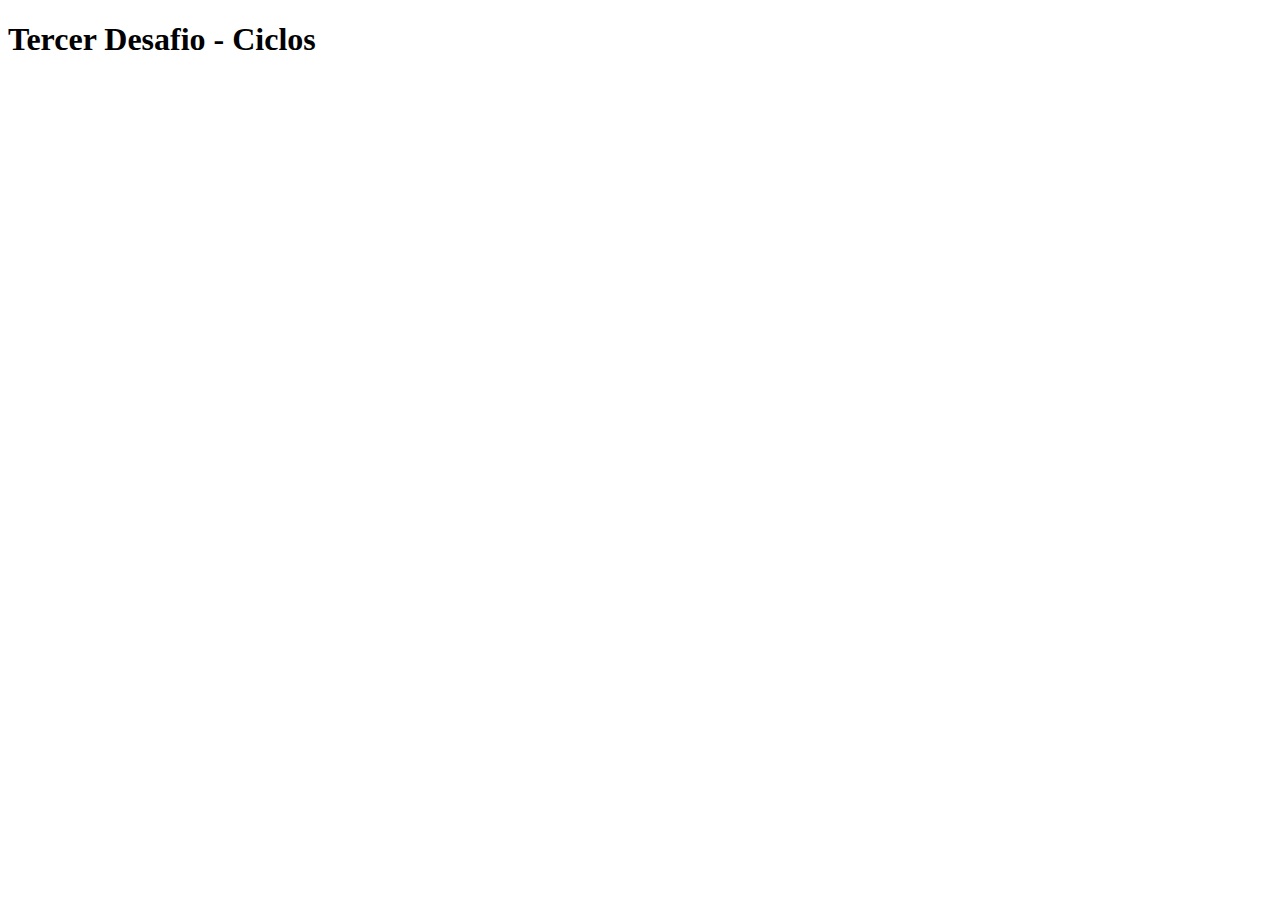
<file: Crear un algoritmo utilizando un ciclo/index.html>
<!DOCTYPE html>
<html lang="en">
<head>
    <meta charset="UTF-8">
    <meta http-equiv="X-UA-Compatible" content="IE=edge">
    <meta name="viewport" content="width=device-width, initial-scale=1.0">
    <title>Tercer Desafio</title>
</head>
<body>
    <h1>Tercer Desafio - Ciclos</h1>
    <script src="app.js"></script>
</body>
</html>
</file>
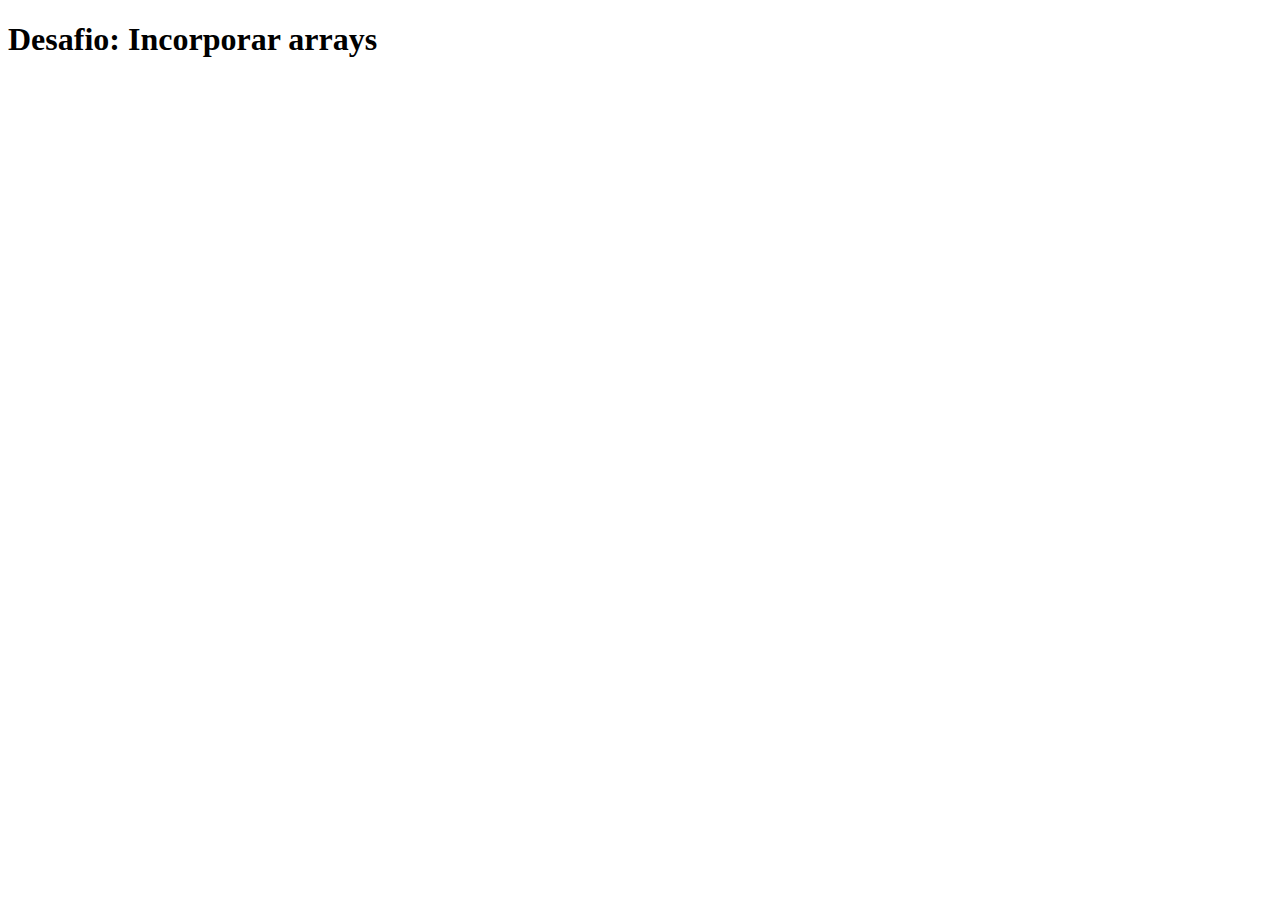
<file: Incorporar Arrays/index.html>
<!DOCTYPE html>
<html lang="en">
<head>
    <meta charset="UTF-8">
    <meta http-equiv="X-UA-Compatible" content="IE=edge">
    <meta name="viewport" content="width=device-width, initial-scale=1.0">
    <title>Incorporar Arrays</title>
</head>
<body>

    <h1>Desafio: Incorporar arrays</h1>
    
    <script src="app.js"></script>
</body>
</html>
</file>
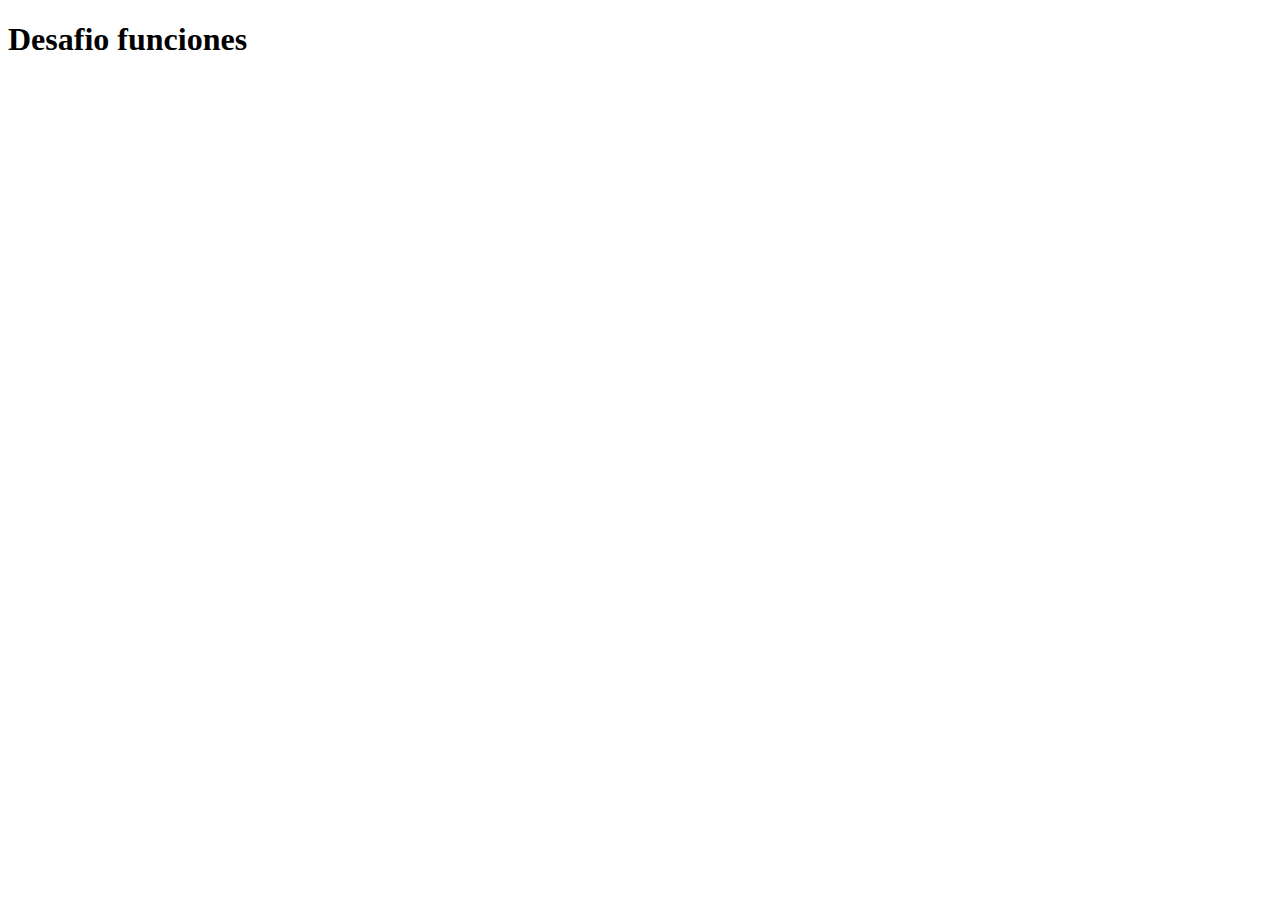
<file: Simulador interactivo/index.html>
<!DOCTYPE html>
<html lang="en">
<head>
    <meta charset="UTF-8">
    <meta http-equiv="X-UA-Compatible" content="IE=edge">
    <meta name="viewport" content="width=device-width, initial-scale=1.0">
    <title>Document</title>
</head>
<body>
    <h1>Desafio funciones</h1>
    
    <script src="app.js"></script>
</body>
</html>
</file>
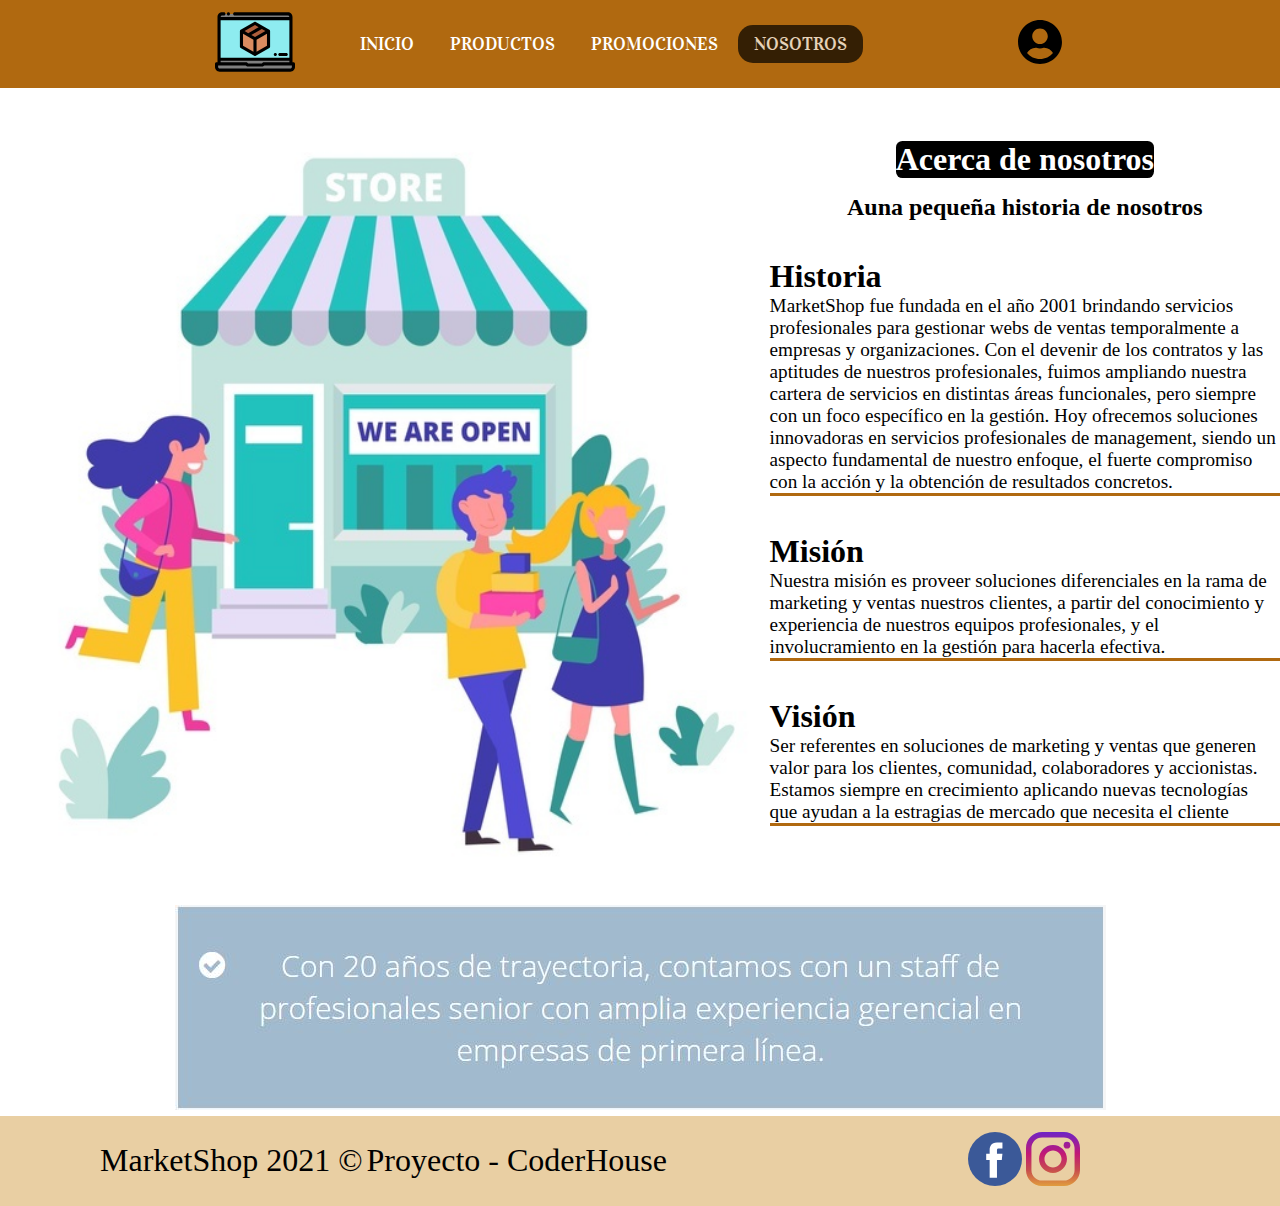
<file: PrimeraEntregaProyecto/paginas/about.html>
<!DOCTYPE html>

<head>
    <meta charset="UTF-8">
    <meta http-equiv="X-UA-Compatible" content="IE=edge">
    <meta name="viewport" content="width=device-width, initial-scale=1.0">
    <link rel="preconnect" href="https://fonts.googleapis.com">
    <link rel="preconnect" href="https://fonts.gstatic.com" crossorigin>
    <link href="https://fonts.googleapis.com/css2?family=Vidaloka&display=swap" rel="stylesheet">
    <link rel="stylesheet" href="../css/styles.css">
    <title>MarketShop</title>
</head>

<body>
    <section class="gridAbout">
        <header class="hijo1About">
            <section class="contenedorGlobal">
                <div >
                    <a href="../index.html"><img src="../assest/00-index-logo/logo-proyecto.svg" alt="logo" class="logoWeb"></a>
                </div>
                <nav class="navegacion">
                    <ul>
                        <li class="active"><a href="../index.html">INICIO</a></li>
                        <li class="active"><a href="productos.html">PRODUCTOS</a></li>
                        <li class="active"><a href="promociones.html">PROMOCIONES</a></li>
                        <li class="active1"><a href="about.html">NOSOTROS</a></li>
                        <li class="oculto"><a href="login.html">ACCESO</a></li>
                    </ul>
                </nav>
                <div>
                    <a  href="login.html"><img src="../assest/00-index-logo/logo-user.svg" alt="logo" class="logoLogin"></a>
                </div>
            </section>
        </header>
        <main class="hijo2About">
            <img src="../assest/00-login/marketplace.jpg" alt="logo">
        </main>
        <article class="hijo3About">
            <h1>Acerca de nosotros</h1>
            <h2>Auna pequeña historia de nosotros</h2>
            <h3><br>Historia</h3>
            <p>
                MarketShop fue fundada en el año 2001 brindando servicios profesionales para gestionar webs de ventas temporalmente a empresas y organizaciones. Con el devenir de los contratos y las aptitudes de nuestros profesionales, fuimos ampliando nuestra cartera de servicios en distintas áreas funcionales, pero siempre con un foco específico en la gestión.
                Hoy ofrecemos soluciones innovadoras en servicios profesionales de management, siendo un aspecto fundamental de nuestro enfoque, el fuerte compromiso con la acción y la obtención de resultados concretos.
            </p>
            
            <h3><br>Misión</h3>
            <p>
                Nuestra misión es proveer soluciones diferenciales en la rama de marketing y ventas nuestros clientes, a partir del conocimiento y experiencia de nuestros equipos profesionales, y el involucramiento en la gestión para hacerla efectiva.
            </p>
            
            <h3><br>Visión</h3>
            <p>
                Ser referentes en soluciones de marketing y ventas que generen valor para los clientes, comunidad, colaboradores y accionistas.
                Estamos siempre en crecimiento aplicando nuevas tecnologías que ayudan a la estragias de mercado que necesita el cliente
            </p><br></br>
            
        </article>
        <article Class="hijo4About">
            <img src="../assest/footer-global/22.JPG" alt="lema">
        </article>
        <footer class="hijo5About footerGlobal">
            <div class="containerFooter">
                <div>
                    <ul>
                        <li>MarketShop 2021 ©</li>
                        <li>Proyecto - CoderHouse</li>
                    </ul>
                </div>
                <div class="footerIcons">
                    <a href="https://facebook.com" target="_blank"> <img src="../assest/footer-global/facebook.svg"
                            alt="logo facebook"></a>
                    <a href="https://instagram.com" target="_blank"> <img src="../assest/footer-global/instagram.svg"alt="logo instagram"> </a>
                </div>
            </div>
        </footer>
    </section>
</body>

</html>
</file>
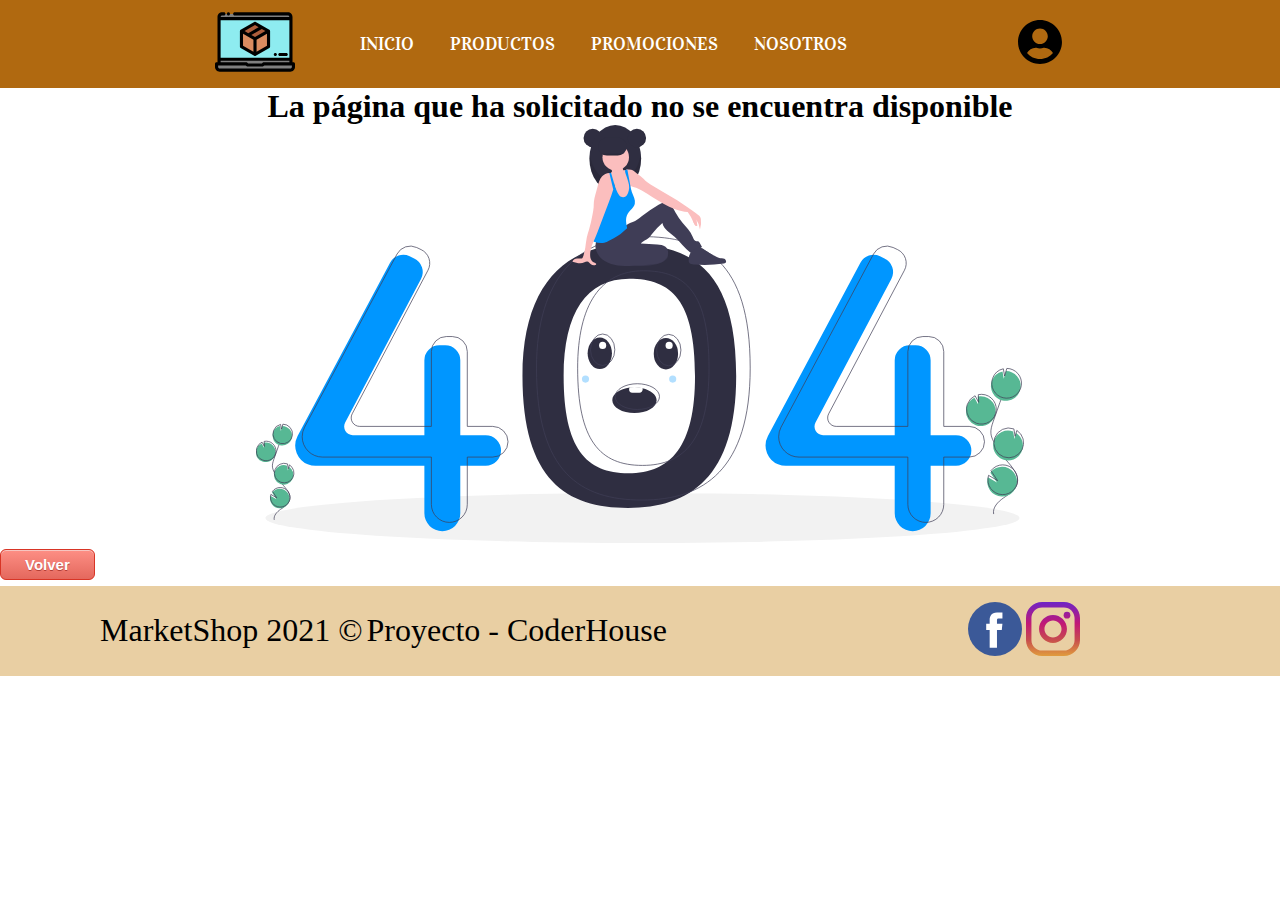
<file: PrimeraEntregaProyecto/paginas/error404.html>
<!DOCTYPE html>
<html lang="es">

<head>
    <meta charset="UTF-8">
    <meta http-equiv="X-UA-Compatible" content="IE=edge">
    <meta name="viewport" content="width=device-width, initial-scale=1.0">
    <link rel="preconnect" href="https://fonts.googleapis.com">
    <link rel="preconnect" href="https://fonts.gstatic.com" crossorigin>
    <link href="https://fonts.googleapis.com/css2?family=Vidaloka&display=swap" rel="stylesheet">
    <link rel="stylesheet" href="../css/styles.css">
    <title>MarketShop</title>
</head>

<body>
    <section class="gridError40">
        <header class="hijo1Error40">
            <section class="contenedorGlobal">
                <div >
                    <a href="../index.html"><img src="../assest/00-index-logo/logo-proyecto.svg" alt="logo" class="logoWeb"></a>
                </div>
                <nav class="navegacion">
                    <ul>
                        <li class="active"><a href="../index.html">INICIO</a></li>
                        <li class="active"><a href="productos.html">PRODUCTOS</a></li>
                        <li class="active"><a href="promociones.html">PROMOCIONES</a></li>
                        <li class="active"><a href="about.html">NOSOTROS</a></li>
                        <li class="oculto"><a href="login.html">ACCESO</a></li>
                    </ul>
                </nav>
                <div>
                    <a  href="login.html"><img src="../assest/00-index-logo/logo-user.svg" alt="logo" class="logoLogin"></a>
                </div>
            </section>
        </header>
        <div class="hijo2Error40">
            <h1>La página que ha solicitado no se encuentra disponible</h1>
            <img src="../assest/00-index-logo/error404.svg" alt="logo">
            <button class="botonFormulario"><a class="linkError" href="../index.html">Volver</a></button>
        </div>
        <footer class="hijo3Error40 footerGlobal">
            <div class="containerFooter">
                <div>
                    <ul>
                        <li>MarketShop 2021 ©</li>
                        <li>Proyecto - CoderHouse</li>
                    </ul>
                </div>
                <div class="footerIcons">
                    <a href="https://facebook.com" target="_blank"> <img src="../assest/footer-global/facebook.svg"
                            alt="logo facebook"></a>
                    <a href="https://instagram.com" target="_blank"> <img src="../assest/footer-global/instagram.svg"alt="logo instagram"> </a>
                </div>
            </div>
        </footer>
    </section>
</body>

</html>
</file>
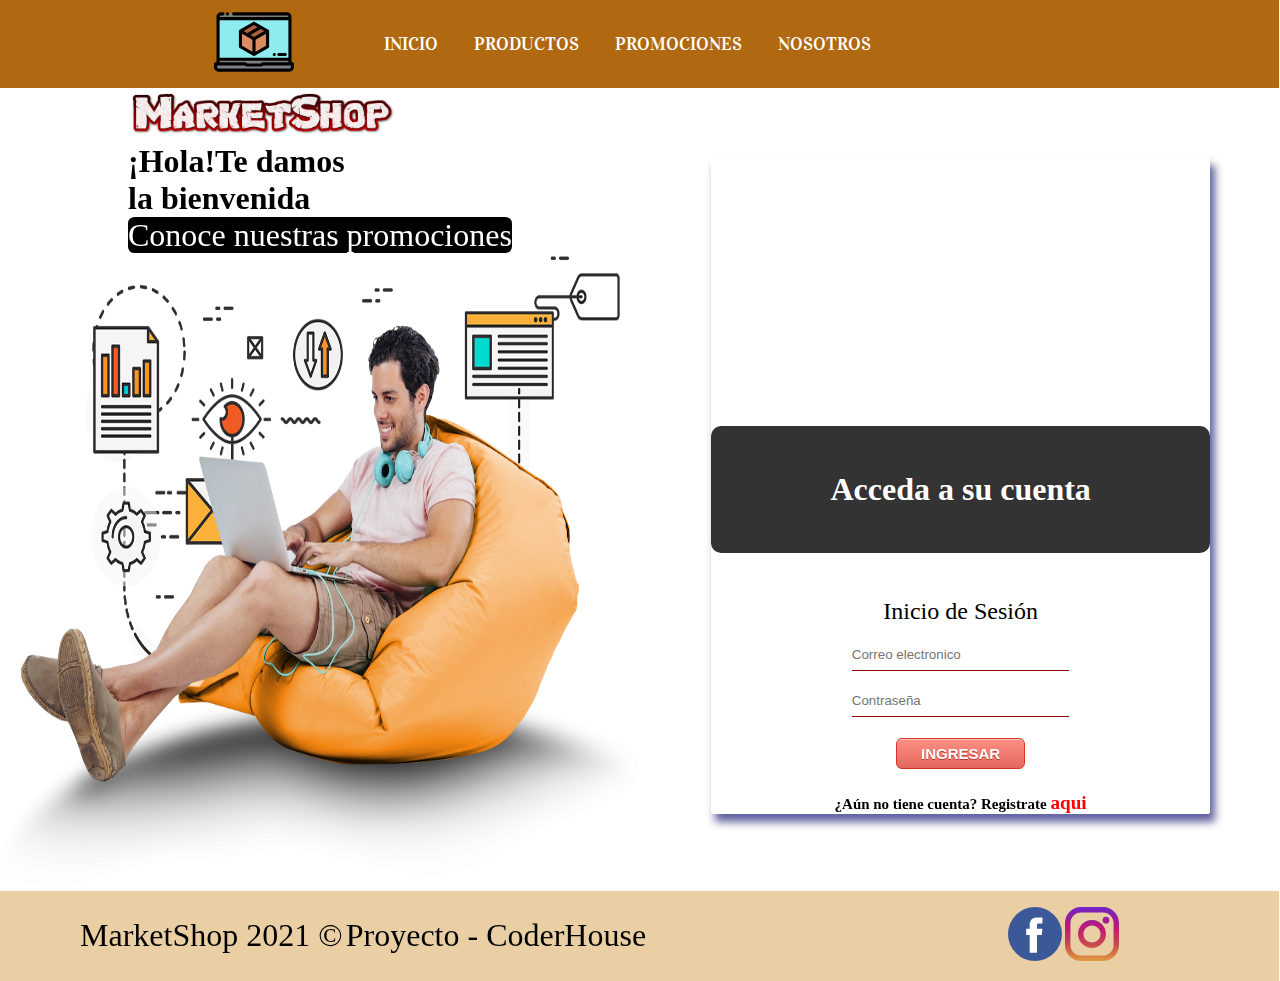
<file: PrimeraEntregaProyecto/paginas/login.html>
<!DOCTYPE html>
<html lang="en">
<head>
    <meta charset="UTF-8">
    <meta http-equiv="X-UA-Compatible" content="IE=edge">
    <meta name="viewport" content="width=device-width, initial-scale=1.0">
    <link rel="preconnect" href="https://fonts.googleapis.com">
    <link rel="preconnect" href="https://fonts.gstatic.com" crossorigin>
    <link href="https://fonts.googleapis.com/css2?family=Vidaloka&display=swap" rel="stylesheet">
    <link rel="stylesheet" href="../css/styles.css">
    <title>MarketShop</title>
</head>
<body>

    <section class="gridLogin">

        <header class="hijo1Login">
            <section class="contenedorGlobal">
                <div >
                    <a href="../index.html"><img src="../assest/00-index-logo/logo-proyecto.svg" alt="logo" class="logoWeb"></a>
                </div>
                <nav class="navegacion">
                    <ul>
                        <li class="active"><a href="../index.html">INICIO</a></li>
                        <li class="active"><a href="productos.html">PRODUCTOS</a></li>
                        <li class="active"><a href="promociones.html">PROMOCIONES</a></li>
                        <li class="active"><a href="about.html">NOSOTROS</a></li>
                        <li class="oculto"><a href="login.html">ACCESO</a></li>
                    </ul>
                </nav>
            </section>
        </header>
        <main class="hijo2Login">
            <img class="loginLogo" src="../assest/00-login/logo.png" alt="logo">
        </main>
        <article class="hijo3Login">
            <div class="formularioContent">
                <h2>Acceda a su cuenta</h2>
                <legend>Inicio de Sesión<br></legend>
                <form> <!--action="enviar.html" method="GET"-->
                    <label for="mail" ></label><br>
                    <input class="inputFormulario" id="mail" type="email"  autofocus required placeholder="Correo electronico" name="mail"><br>
                    <label  for="password"></label><br>
                    <input class="inputFormulario" id="password" required type="password" placeholder="Contraseña" name="password"><br>
                    <br><button class="botonFormulario">INGRESAR</button>
                </form>
                <div>
                    <h3><br> ¿Aún no tiene cuenta? Registrate <a class="reg" href="registro.html">aqui</a></h3>
                </div>
            </div>
        </article>
        <article class="hijo4Login">
            <h4>¡Hola!Te damos<br>la bienvenida </h4>
            <a href="promociones.html">Conoce nuestras promociones</a>
        </article>
        <article class="hijo5Login">
            <img src="../assest/00-login/hero-pub-img.png" alt="logo">
        </article>
        <footer class="hijo6Login footerGlobal">
            <div class="containerFooter">
                <div>
                    <ul>
                        <li>MarketShop 2021 © </a></li>
                        <li>Proyecto - CoderHouse</a> </li>
                    </ul>
                </div>
                <div class="footerIcons">
                    <a href="https://facebook.com" target="_blank"> <img src="../assest/footer-global/facebook.svg"
                            alt="logo facebook"></a>
                    <a href="https://instagram.com" target="_blank"> <img src="../assest/footer-global/instagram.svg"alt="logo instagram"> </a>
                </div>
            </div>
        </footer>
    </section>

</body>

</html>
</file>
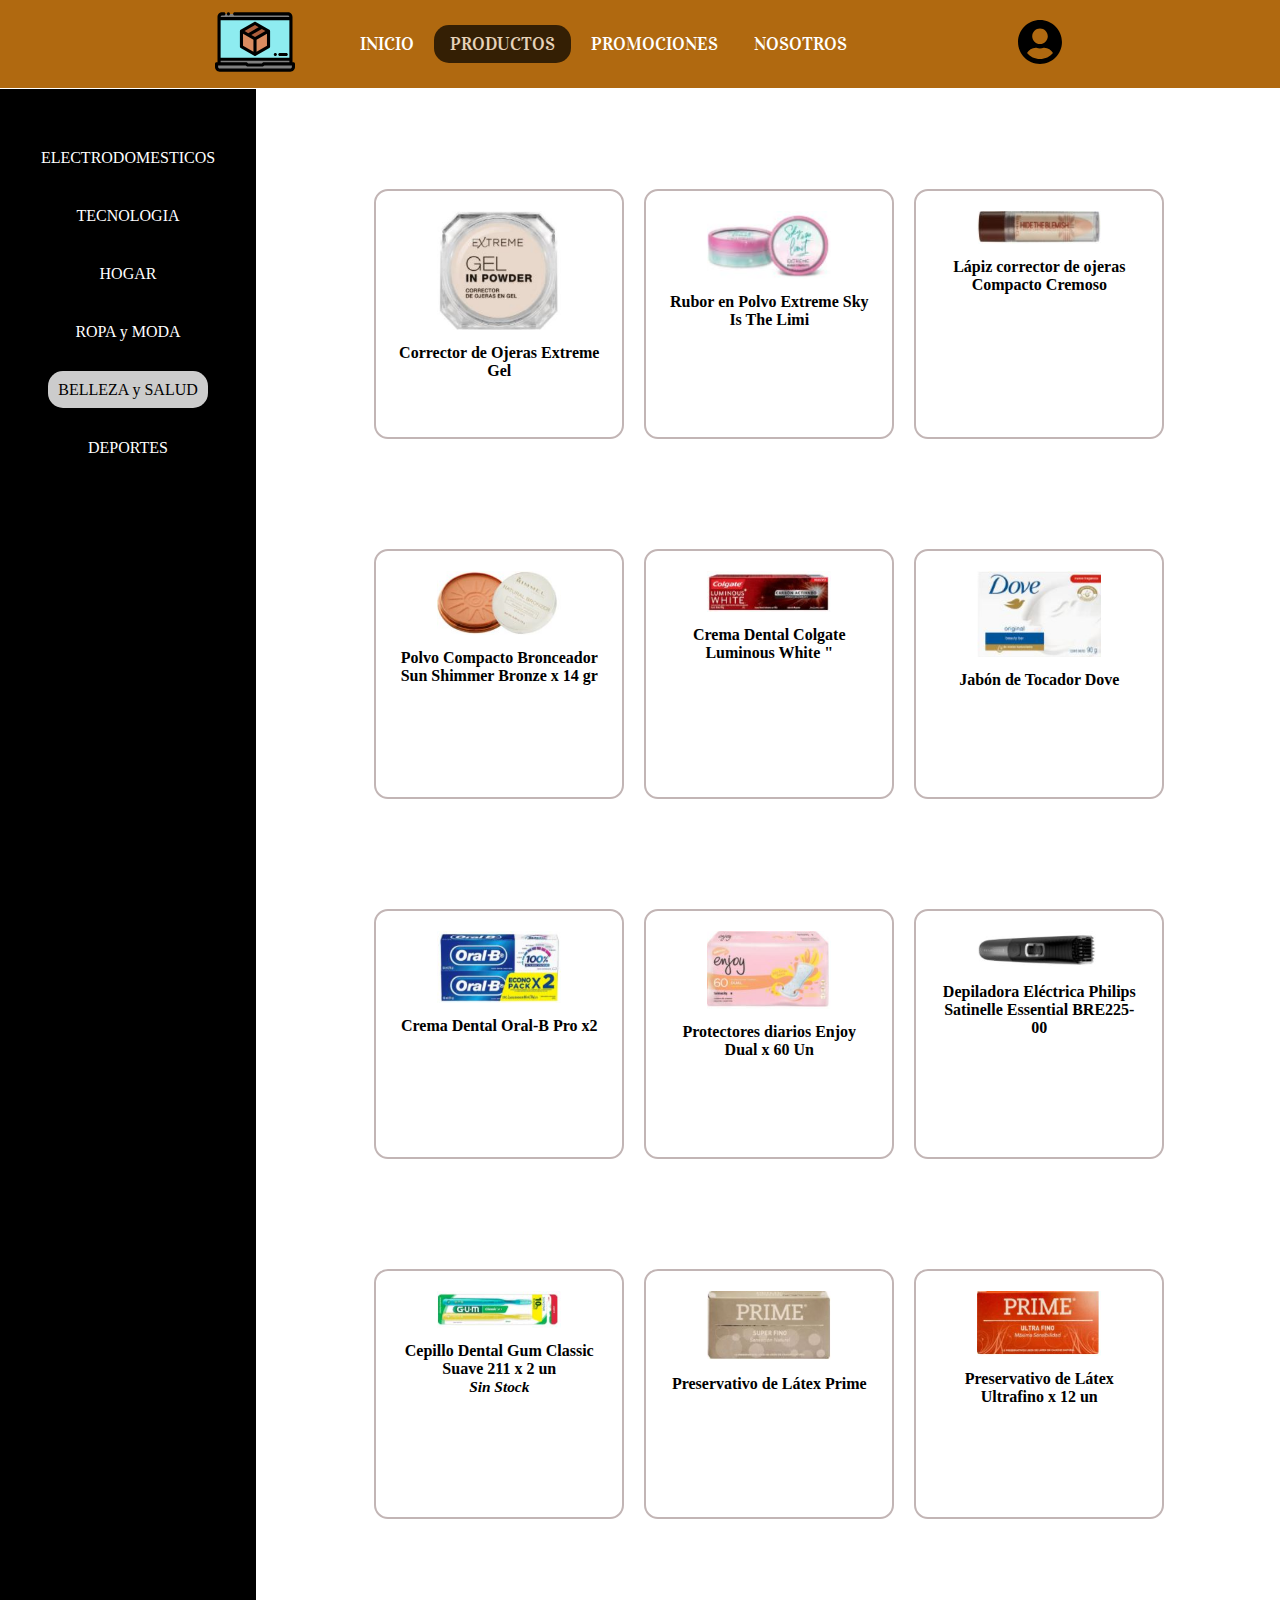
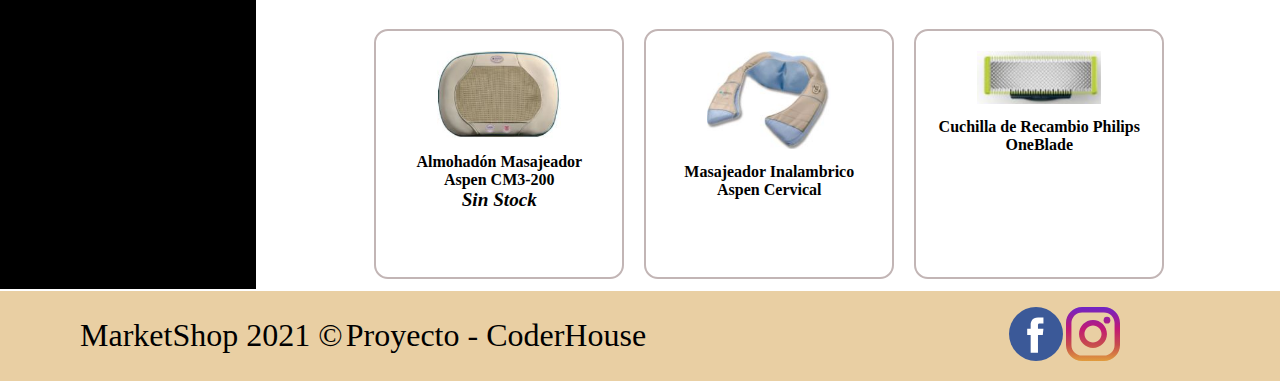
<file: PrimeraEntregaProyecto/paginas/productos-belleza.html>
<!DOCTYPE html>
<html lang="en">
<head>
    <meta charset="UTF-8">
    <meta http-equiv="X-UA-Compatible" content="IE=edge">
    <meta name="viewport" content="width=device-width, initial-scale=1.0">
    <link rel="preconnect" href="https://fonts.googleapis.com">
    <link rel="preconnect" href="https://fonts.gstatic.com" crossorigin>
    <link href="https://fonts.googleapis.com/css2?family=Vidaloka&display=swap" rel="stylesheet">
    <link rel="stylesheet" href="../css/styles.css">
    <title>MarketShop</title>
</head>

<body>

    <section class="gridProductos">

        <header class="hijo1Productos">
            <section class="contenedorGlobal">
                <div >
                    <a href="../index.html"><img src="../assest/00-index-logo/logo-proyecto.svg" alt="logo" class="logoWeb"></a>
                </div>
                <nav class="navegacion">
                    <ul>
                        <li class="active"><a href="../index.html">INICIO</a></li>
                        <li class="active1"><a href="#">PRODUCTOS</a></li>
                        <li class="active"><a href="promociones.html">PROMOCIONES</a></li>
                        <li class="active"><a href="about.html">NOSOTROS</a></li>
                        <li class="oculto"><a href="login.html">ACCESO</a></li>
                    </ul>
                </nav>
                <div>
                    <a  href="login.html"><img src="../assest/00-index-logo/logo-user.svg" alt="logo" class="logoLogin"></a>
                </div>
            </section>
        </header>

        <main class="hijo2Productos gridAnidado">
            <div class="nieto1Hijo2 menuVertical">    
                <div class="item">
                    <a class="itemHijos" href="productos.html">ELECTRODOMESTICOS</a>
                </div>
                <div class="item">
                    <a class="itemHijos" href="productos-tecnologia.html">TECNOLOGIA</a></div>
                <div class="item itemActive">
                    <a class="itemHijos" href="productos-hogar.html">HOGAR</a>
                </div>
                <div class="item">
                    <a class="itemHijos" href="productos-moda.html">ROPA y MODA</a>
                </div>
                <div class="itemActive1">
                    <a class="itemHijos" href="#">BELLEZA y SALUD</a>
                </div>
                <div class="item">
                    <a class="itemHijos" href="productos-deportes.html">DEPORTES</a>
                </div>
            </div>
 
            <div class="nieto2Hijo2">
                <div class="box box1">
                    <img src="../assest/00-productos/46.JPG" alt="">
                    <h2>Corrector de Ojeras Extreme Gel</h2>
    
                    <div class="container-p">
                        <p>
                            <span class="detalleProducto">$13.000<br></span>
                            <a class="detalleProducto" href="login.html"><br>Comprar</a>
                        </p>
                    </div>
                </div>
    
                <div class="box box2">
                    <img src="../assest/00-productos/47.JPG" alt="">
                    <h2>Rubor en Polvo Extreme Sky Is The Limi</h2>
                    <div class="container-p">
                        <p>
                            <span class="detalleProducto">$363.32<br></span>
                            <a class="detalleProducto" href="login.html"><br>Comprar</a>
                        </p>
                    </div>
                </div>
    
                <div class="box box3">
                    <img src="../assest/00-productos/48.JPG" alt="">
                    <h2>Lápiz corrector de ojeras Compacto Cremoso</h2> 
                    <div class="container-p">
                        <p>
                            <span class="detalleProducto">$5.419<br></span>
                            <a class="detalleProducto" href="login.html"><br>Comprar</a>
                        </p>
                    </div>
                </div>
                <div class="box box4">
                    <img src="../assest/00-productos/49.JPG" alt="">
                    <h2>Polvo Compacto Bronceador Sun Shimmer Bronze x 14 gr</h2>
                    <div class="container-p">
                        <p>
                            <span class="detalleProducto">$3.999<br></span>
                            <a class="detalleProducto" href="login.html"><br>Comprar</a>
                        </p>
                    </div>
    
                </div>
                <div class="box box5">
                    <img src="../assest/00-productos/50.JPG" alt="">
                    <h2>Crema Dental Colgate Luminous White "</h2>
                    <div class="container-p">
                        <p>
                            <span class="detalleProducto">$5.299<br></span>
                            <a class="detalleProducto" href="login.html"><br>Comprar</a>
                        </p>
                    </div>
    
                </div>
                <div class="box box6">
                    <img src="../assest/00-productos/51.JPG" alt="">
                    <h2>Jabón de Tocador Dove</h2>
                    <div class="container-p">
                        <p>
                            <span class="detalleProducto">$8.999<br></span>
                            <a class="detalleProducto" href="login.html"><br>Comprar</a>
                        </p>
                    </div>
    
                </div>
                <div class="box box7">
                    <img src="../assest/00-productos/52.JPG" alt="">
                    <h2>Crema Dental Oral-B Pro x2</h2>
                    <div class="container-p">
                        <p>
                            <span class="detalleProducto">$2.999<br></span>
                            <a class="detalleProducto" href="login.html"><br>Comprar</a>
                        </p>
                    </div>
    
                </div>
                <div class="box box8">
                    <img src="../assest/00-productos/53.JPG" alt="">
                    <h2>Protectores diarios Enjoy Dual x 60 Un</h2>
                    <div class="container-p">
                        <p>
                            <span class="detalleProducto">$2.999<br></span>
                            <a class="detalleProducto" href="login.html"><br>Comprar</a>
                        </p>
                    </div>
    
                </div>
                <div class="box box9">
                    <img src="../assest/00-productos/54.JPG" alt="">
                    <h2>Depiladora Eléctrica Philips Satinelle Essential BRE225-00</h2>
                    <div class="container-p">
                        <p>
                            <span class="detalleProducto">$6.499<br></span>
                            <a class="detalleProducto" href="login.html"><br>Comprar</a>
                        </p>
                    </div>
    
                </div>
                <div class="box box10">
                    <img src="../assest/00-productos/55.JPG" alt="">
                    <h2>Cepillo Dental Gum Classic Suave 211 x 2 un</h2>
                    <i class="detalleProducto">Sin Stock</i>
                </div>
                <div class="box box11">
                    <img src="../assest/00-productos/56.JPG" alt="">
                    <h2>Preservativo de Látex Prime</h2>
                    <div class="container-p">
                        <p>
                            <span class="detalleProducto">$1.495<br></span>
                            <a class="detalleProducto" href="login.html"><br>Comprar</a>
                        </p>
                    </div>
    
                </div>
                <div class="box box12">
                    <img src="../assest/00-productos/57.JPG" alt="">
                    <h2>Preservativo de Látex Ultrafino x 12 un</h2>
                    <div class="container-p">
                        <p>
                            <span class="detalleProducto">$1.995<br></span>
                            <a class="detalleProducto" href="login.html"><br>Comprar</a>
                        </p>
                    </div>
    
                </div>
                <div class="box box13">
                    <img src="../assest/00-productos/58.JPG" alt="">
                    <h2>Almohadón Masajeador Aspen CM3-200<br>
                        <i class="detalleProducto">Sin Stock</i>
                    </h2>
                </div>
                <div class="box box14">
                    <img src="../assest/00-productos/59.JPG" alt="">
                    <h2>Masajeador Inalambrico Aspen Cervical</h2>
                    <div class="container-p">
                        <p>
                            <span class="detalleProducto">$15.149<br></span>
                            <a class="detalleProducto" href="login.html"><br>Comprar</a>
                        </p>
                    </div>
    
                </div>
                <div class="box box15">
                    <img src="../assest/00-productos/60.JPG" alt="">
                    <h2>Cuchilla de Recambio Philips OneBlade</h2>
                    <div class="container-p">
                        <p>
                            <span class="detalleProducto">$2.739<br></span>
                            <a class="detalleProducto" href="login.html"><br>Comprar</a>
                        </p>
                    </div>
    
                </div>
            </div>
            </div>
        </main>

        <footer class="hijo3Productos footerGlobal">
            <div class="containerFooter">
                <div>
                    <ul>
                        <li>MarketShop 2021 © </a></li>
                        <li>Proyecto - CoderHouse</a> </li>
                    </ul>
                </div>
                <div class="footerIcons">
                    <a href="https://facebook.com" target="_blank"> <img src="../assest/footer-global/facebook.svg"
                            alt="logo facebook"></a>
                    <a href="https://instagram.com" target="_blank"> <img src="../assest/footer-global/instagram.svg"alt="logo instagram"> </a>
                </div>
            </div>
        </footer>

    </section>
    
</body>
</html>
</file>
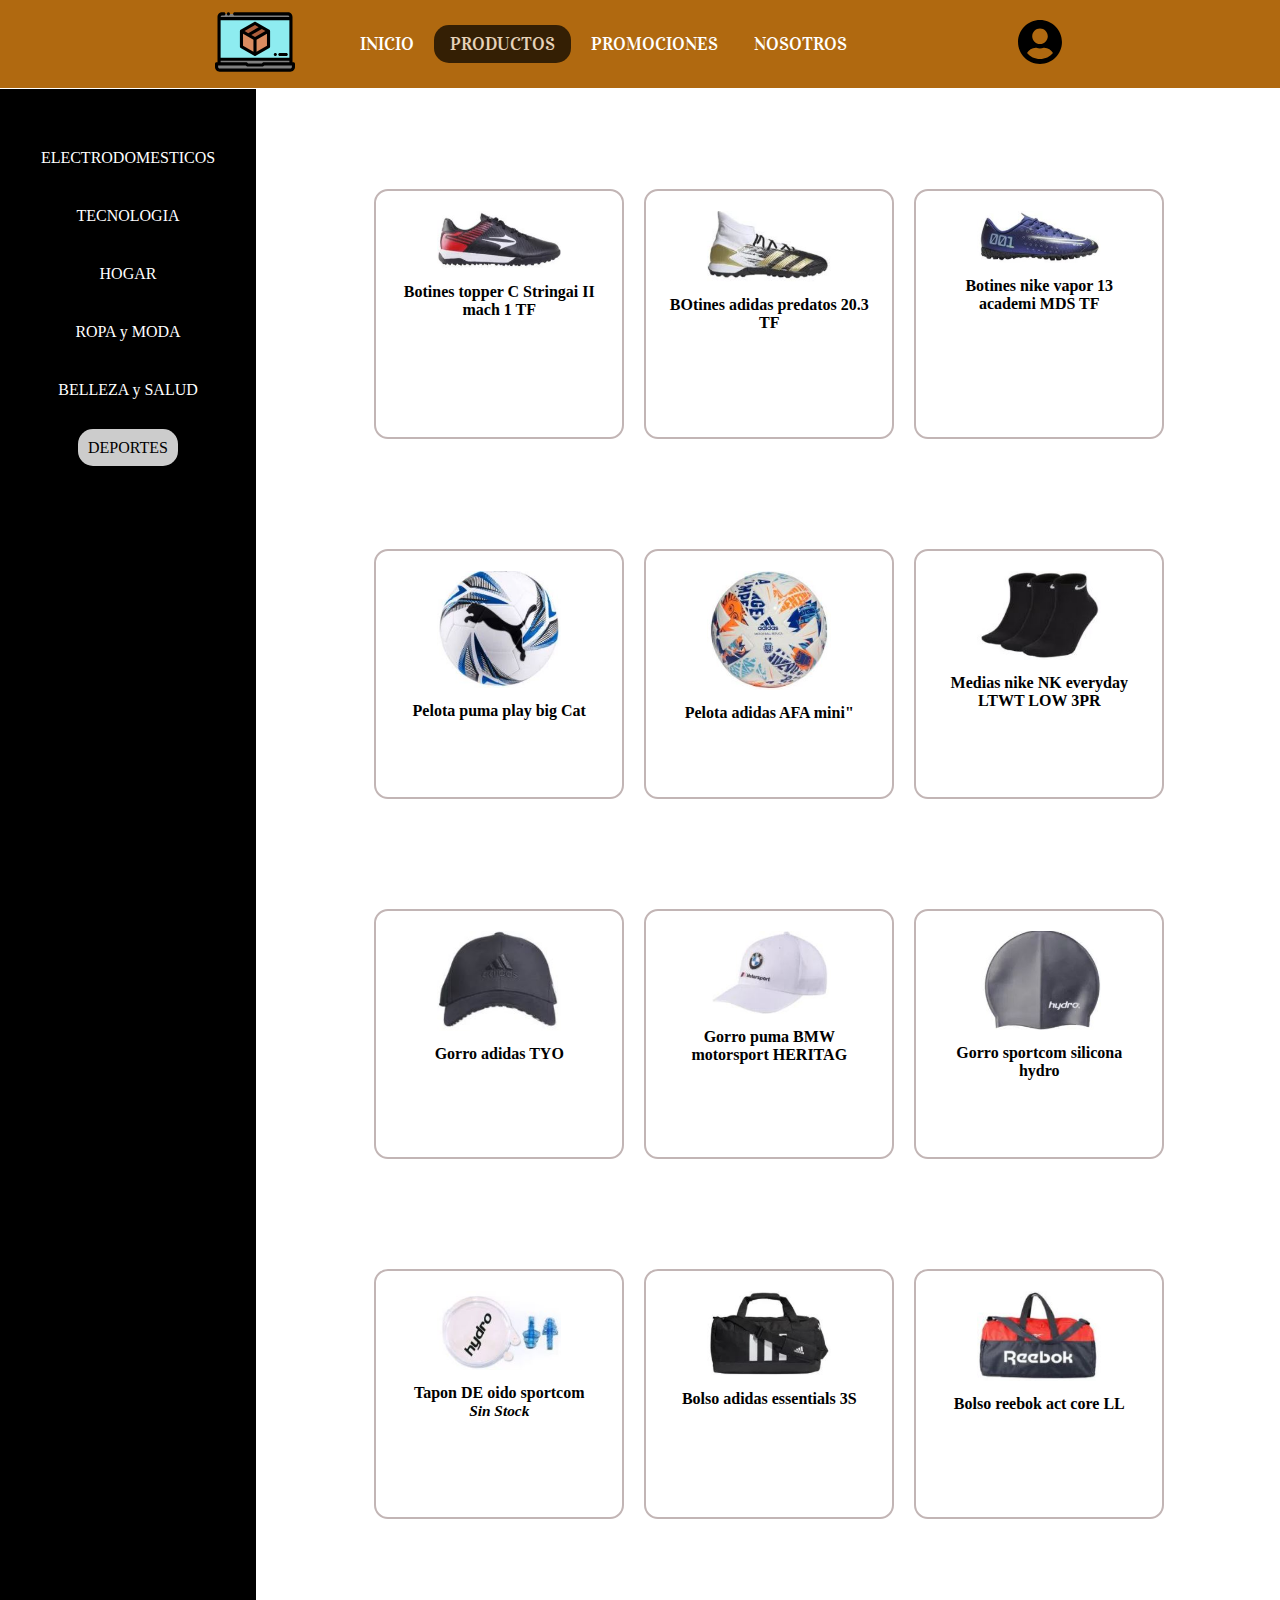
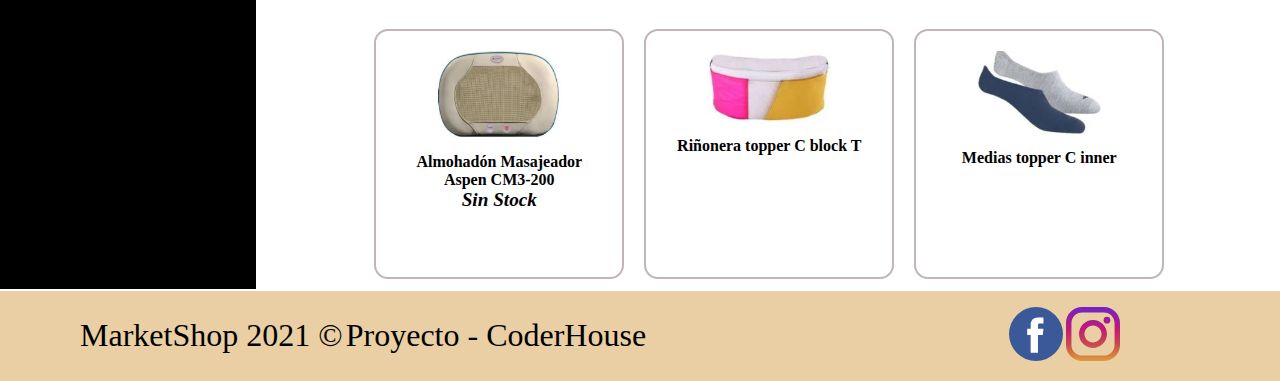
<file: PrimeraEntregaProyecto/paginas/productos-deportes.html>
<!DOCTYPE html>
<html lang="en">
<head>
    <meta charset="UTF-8">
    <meta http-equiv="X-UA-Compatible" content="IE=edge">
    <meta name="viewport" content="width=device-width, initial-scale=1.0">
    <link rel="preconnect" href="https://fonts.googleapis.com">
    <link rel="preconnect" href="https://fonts.gstatic.com" crossorigin>
    <link href="https://fonts.googleapis.com/css2?family=Vidaloka&display=swap" rel="stylesheet">
    <link rel="stylesheet" href="../css/styles.css">
    <title>MarketShop</title>
</head>

<body>

    <section class="gridProductos">

        <header class="hijo1Productos">
            <section class="contenedorGlobal">
                <div >
                    <a href="../index.html"><img src="../assest/00-index-logo/logo-proyecto.svg" alt="logo" class="logoWeb"></a>
                </div>
                <nav class="navegacion">
                    <ul>
                        <li class="active"><a href="../index.html">INICIO</a></li>
                        <li class="active1"><a href="#">PRODUCTOS</a></li>
                        <li class="active"><a href="promociones.html">PROMOCIONES</a></li>
                        <li class="active"><a href="about.html">NOSOTROS</a></li>
                        <li class="oculto"><a href="login.html">ACCESO</a></li>
                    </ul>
                </nav>
                <div>
                    <a  href="login.html"><img src="../assest/00-index-logo/logo-user.svg" alt="logo" class="logoLogin"></a>
                </div>
            </section>
        </header>

        <main class="hijo2Productos gridAnidado">
            <div class="nieto1Hijo2 menuVertical">    
                <div class="item">
                    <a class="itemHijos" href="productos.html">ELECTRODOMESTICOS</a>
                </div>
                <div class="item itemActive">
                    <a class="itemHijos" href="productos-tecnologia.html">TECNOLOGIA</a></div>
                <div class="item">
                    <a class="itemHijos" href="productos-hogar.html">HOGAR</a>
                </div>
                <div class="item">
                    <a class="itemHijos" href="productos-moda.html">ROPA y MODA</a>
                </div>
                <div class="item">
                    <a class="itemHijos" href="productos-belleza.html">BELLEZA y SALUD</a>
                </div>
                <div class="itemActive1">
                    <a class="itemHijos" href="#">DEPORTES</a>
                </div>
            </div>
            <div class="nieto2Hijo2">
                <div class="box box1">
                    <img src="../assest/00-productos/61.JPG" alt="">
                    <h2>Botines topper C Stringai II mach 1 TF</h2>
    
                    <div class="container-p">
                        <p>
                            <span class="detalleProducto">$13.000<br></span>
                            <a class="detalleProducto" href="login.html"><br>Comprar</a>
                        </p>
                    </div>
                </div>
    
                <div class="box box2">
                    <img src="../assest/00-productos/62.JPG" alt="">
                    <h2>BOtines adidas predatos 20.3 TF</h2>
                    <div class="container-p">
                        <p>
                            <span class="detalleProducto">$3630.32<br></span>
                            <a class="detalleProducto" href="login.html"><br>Comprar</a>
                        </p>
                    </div>
                </div>
    
                <div class="box box3">
                    <img src="../assest/00-productos/63.JPG" alt="">
                    <h2>Botines nike vapor 13 academi MDS TF</h2> 
                    <div class="container-p">
                        <p>
                            <span class="detalleProducto">$5.419<br></span>
                            <a class="detalleProducto" href="login.html"><br>Comprar</a>
                        </p>
                    </div>
                </div>
                <div class="box box4">
                    <img src="../assest/00-productos/64.JPG" alt="">
                    <h2>Pelota puma play big Cat</h2>
                    <div class="container-p">
                        <p>
                            <span class="detalleProducto">$3.999<br></span>
                            <a class="detalleProducto" href="login.html"><br>Comprar</a>
                        </p>
                    </div>
    
                </div>
                <div class="box box5">
                    <img src="../assest/00-productos/65.JPG" alt="">
                    <h2>Pelota adidas AFA mini"</h2>
                    <div class="container-p">
                        <p>
                            <span class="detalleProducto">$5.299<br></span>
                            <a class="detalleProducto" href="login.html"><br>Comprar</a>
                        </p>
                    </div>
    
                </div>
                <div class="box box6">
                    <img src="../assest/00-productos/66.JPG" alt="">
                    <h2>Medias nike NK everyday LTWT LOW 3PR</h2>
                    <div class="container-p">
                        <p>
                            <span class="detalleProducto">$1.999<br></span>
                            <a class="detalleProducto" href="login.html"><br>Comprar</a>
                        </p>
                    </div>
    
                </div>
                <div class="box box7">
                    <img src="../assest/00-productos/67.JPG" alt="">
                    <h2>Gorro adidas TYO</h2>
                    <div class="container-p">
                        <p>
                            <span class="detalleProducto">$999.9<br></span>
                            <a class="detalleProducto" href="login.html"><br>Comprar</a>
                        </p>
                    </div>
    
                </div>
                <div class="box box8">
                    <img src="../assest/00-productos/68.JPG" alt="">
                    <h2>Gorro puma BMW motorsport HERITAG</h2>
                    <div class="container-p">
                        <p>
                            <span class="detalleProducto">$1.999<br></span>
                            <a class="detalleProducto" href="login.html"><br>Comprar</a>
                        </p>
                    </div>
    
                </div>
                <div class="box box9">
                    <img src="../assest/00-productos/69.JPG" alt="">
                    <h2>Gorro sportcom silicona hydro</h2>
                    <div class="container-p">
                        <p>
                            <span class="detalleProducto">$499.0<br></span>
                            <a class="detalleProducto" href="login.html"><br>Comprar</a>
                        </p>
                    </div>
    
                </div>
                <div class="box box10">
                    <img src="../assest/00-productos/70.JPG" alt="">
                    <h2>Tapon DE oido sportcom</h2>
                    <i class="detalleProducto">Sin Stock</i>
                </div>
                <div class="box box11">
                    <img src="../assest/00-productos/71.JPG" alt="">
                    <h2>Bolso adidas essentials 3S</h2>
                    <div class="container-p">
                        <p>
                            <span class="detalleProducto">$4.495<br></span>
                            <a class="detalleProducto" href="login.html"><br>Comprar</a>
                        </p>
                    </div>
    
                </div>
                <div class="box box12">
                    <img src="../assest/00-productos/72.JPG" alt="">
                    <h2>Bolso reebok act core LL</h2>
                    <div class="container-p">
                        <p>
                            <span class="detalleProducto">$3.995<br></span>
                            <a class="detalleProducto" href="login.html"><br>Comprar</a>
                        </p>
                    </div>
    
                </div>
                <div class="box box13">
                    <img src="../assest/00-productos/58.JPG" alt="">
                    <h2>Almohadón Masajeador Aspen CM3-200<br>
                        <i class="detalleProducto">Sin Stock</i>
                    </h2>
                </div>
                <div class="box box14">
                    <img src="../assest/00-productos/73.JPG" alt="">
                    <h2>Riñonera topper C block T</h2>
                    <div class="container-p">
                        <p>
                            <span class="detalleProducto">$520.0<br></span>
                            <a class="detalleProducto" href="login.html"><br>Comprar</a>
                        </p>
                    </div>
    
                </div>
                <div class="box box15">
                    <img src="../assest/00-productos/74.JPG" alt="">
                    <h2>Medias topper C inner</h2>
                    <div class="container-p">
                        <p>
                            <span class="detalleProducto">$1.999<br></span>
                            <a class="detalleProducto" href="login.html"><br>Comprar</a>
                        </p>
                    </div>
    
                </div>
            </div>
            </div>
        </main>

        <footer class="hijo3Productos footerGlobal">
            <div class="containerFooter">
                <div>
                    <ul>
                        <li>MarketShop 2021 © </a></li>
                        <li>Proyecto - CoderHouse</a> </li>
                    </ul>
                </div>
                <div class="footerIcons">
                    <a href="https://facebook.com" target="_blank"> <img src="../assest/footer-global/facebook.svg"
                            alt="logo facebook"></a>
                    <a href="https://instagram.com" target="_blank"> <img src="../assest/footer-global/instagram.svg"alt="logo instagram"> </a>
                </div>
            </div>
        </footer>

    </section>
    
</body>
</html>
</file>
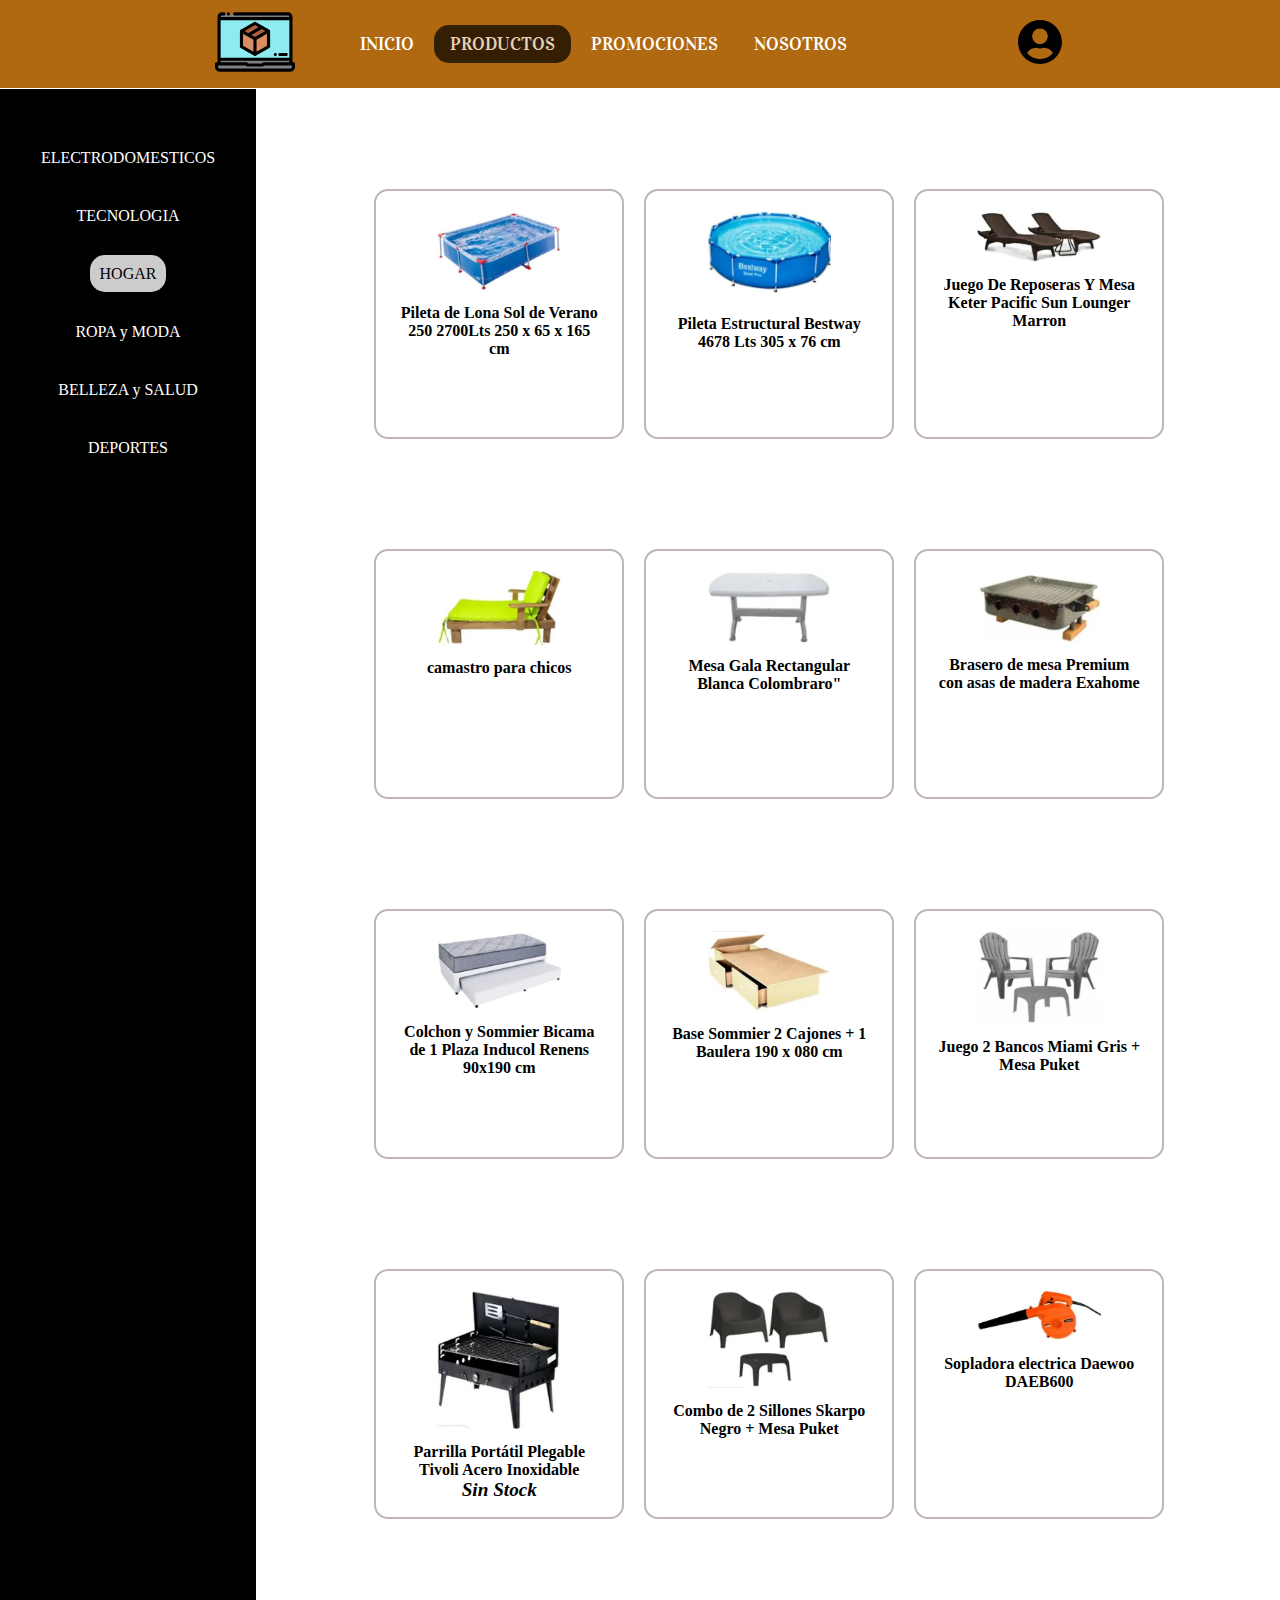
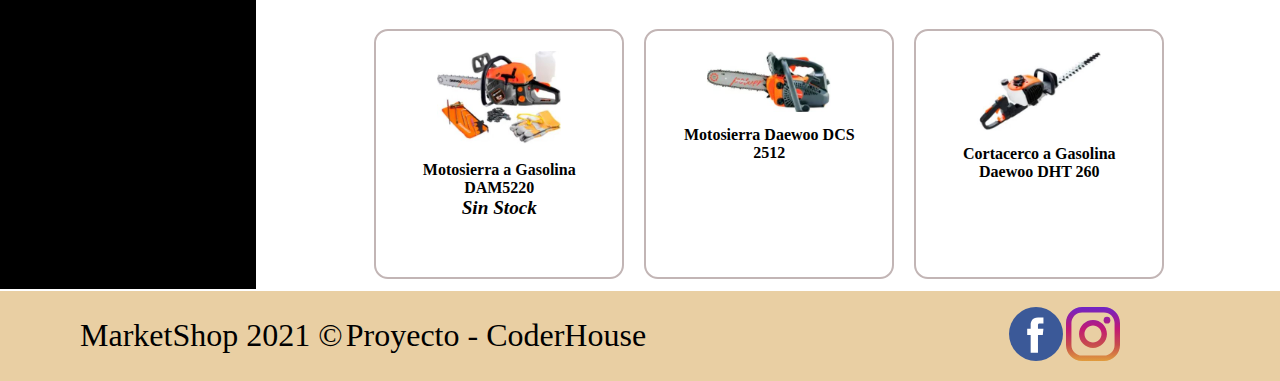
<file: PrimeraEntregaProyecto/paginas/productos-hogar.html>
<!DOCTYPE html>
<html lang="en">
<head>
    <meta charset="UTF-8">
    <meta http-equiv="X-UA-Compatible" content="IE=edge">
    <meta name="viewport" content="width=device-width, initial-scale=1.0">
    <link rel="preconnect" href="https://fonts.googleapis.com">
    <link rel="preconnect" href="https://fonts.gstatic.com" crossorigin>
    <link href="https://fonts.googleapis.com/css2?family=Vidaloka&display=swap" rel="stylesheet">
    <link rel="stylesheet" href="../css/styles.css">
    <title>MarketShop</title>
</head>

<body>

    <section class="gridProductos">

        <header class="hijo1Productos">
            <section class="contenedorGlobal">
                <div >
                    <a href="../index.html"><img src="../assest/00-index-logo/logo-proyecto.svg" alt="logo" class="logoWeb"></a>
                </div>
                <nav class="navegacion">
                    <ul>
                        <li class="active"><a href="../index.html">INICIO</a></li>
                        <li class="active1"><a href="#">PRODUCTOS</a></li>
                        <li class="active"><a href="promociones.html">PROMOCIONES</a></li>
                        <li class="active"><a href="about.html">NOSOTROS</a></li>
                        <li class="oculto"><a href="login.html">ACCESO</a></li>
                    </ul>
                </nav>
                <div>
                    <a  href="login.html"><img src="../assest/00-index-logo/logo-user.svg" alt="logo" class="logoLogin"></a>
                </div>
            </section>
        </header>

        <main class="hijo2Productos gridAnidado">
            <div class="nieto1Hijo2 menuVertical">    
                <div class="item">
                    <a class="itemHijos" href="productos.html">ELECTRODOMESTICOS</a>
                </div>
                <div class="item">
                    <a class="itemHijos" href="productos-tecnologia.html">TECNOLOGIA</a></div>
                <div class="itemActive1">
                    <a class="itemHijos" href="#">HOGAR</a>
                </div>
                <div class="item">
                    <a class="itemHijos" href="productos-moda.html">ROPA y MODA</a>
                </div>
                <div class="item">
                    <a class="itemHijos" href="productos-moda.html">BELLEZA y SALUD</a>
                </div>
                <div class="item">
                    <a class="itemHijos" href="productos-deportes.html">DEPORTES</a>
                </div>
            </div>
            <div class="nieto2Hijo2">
                <div class="box box1">
                    <img src="../assest/00-productos/17.JPG" alt="">
                    <h2>Pileta de Lona Sol de Verano 250 2700Lts 250 x 65 x 165 cm</h2>
    
                    <div class="container-p">
                        <p>
                            <span class="detalleProducto">$13.999<br></span>
                            <a class="detalleProducto" href="login.html"><br>Comprar</a>
                        </p>
                    </div>
                </div>
    
                <div class="box box2">
                    <img src="../assest/00-productos/16.JPG" alt="">
                    <h2>Pileta Estructural Bestway 4678 Lts 305 x 76 cm</h2>
                    <div class="container-p">
                        <p>
                            <span class="detalleProducto">$5.419<br></span>
                            <a class="detalleProducto" href="login.html"><br>Comprar</a>
                        </p>
                    </div>
                </div>
    
                <div class="box box3">
                    <img src="../assest/00-productos/18.JPG" alt="">
                    <h2>Juego De Reposeras Y Mesa Keter Pacific Sun Lounger Marron</h2> 
                    <div class="container-p">
                        <p>
                            <span class="detalleProducto">$5.419<br></span>
                            <a class="detalleProducto" href="login.html"><br>Comprar</a>
                        </p>
                    </div>
                </div>
                <div class="box box4">
                    <img src="../assest/00-productos/19.JPG" alt="">
                    <h2>camastro para chicos</h2>
                    <div class="container-p">
                        <p>
                            <span class="detalleProducto">$3.999<br></span>
                            <a class="detalleProducto" href="login.html"><br>Comprar</a>
                        </p>
                    </div>
    
                </div>
                <div class="box box5">
                    <img src="../assest/00-productos/20.JPG" alt="">
                    <h2>Mesa Gala Rectangular Blanca Colombraro"</h2>
                    <div class="container-p">
                        <p>
                            <span class="detalleProducto">$5.299<br></span>
                            <a class="detalleProducto" href="login.html"><br>Comprar</a>
                        </p>
                    </div>
    
                </div>
                <div class="box box6">
                    <img src="../assest/00-productos/21.JPG" alt="">
                    <h2>Brasero de mesa Premium con asas de madera Exahome</h2>
                    <div class="container-p">
                        <p>
                            <span class="detalleProducto">$8.999<br></span>
                            <a class="detalleProducto" href="login.html"><br>Comprar</a>
                        </p>
                    </div>
    
                </div>
                <div class="box box7">
                    <img src="../assest/00-productos/23.JPG" alt="">
                    <h2>Colchon y Sommier Bicama de 1 Plaza Inducol Renens 90x190 cm</h2>
                    <div class="container-p">
                        <p>
                            <span class="detalleProducto">$21.999<br></span>
                            <a class="detalleProducto" href="login.html"><br>Comprar</a>
                        </p>
                    </div>
    
                </div>
                <div class="box box8">
                    <img src="../assest/00-productos/24.JPG" alt="">
                    <h2>Base Sommier 2 Cajones + 1 Baulera 190 x 080 cm</h2>
                    <div class="container-p">
                        <p>
                            <span class="detalleProducto">$33.999<br></span>
                            <a class="detalleProducto" href="login.html"><br>Comprar</a>
                        </p>
                    </div>
    
                </div>
                <div class="box box9">
                    <img src="../assest/00-productos/25.JPG" alt="">
                    <h2>Juego 2 Bancos Miami Gris + Mesa Puket</h2>
                    <div class="container-p">
                        <p>
                            <span class="detalleProducto">$13.499<br></span>
                            <a class="detalleProducto" href="login.html"><br>Comprar</a>
                        </p>
                    </div>
    
                </div>
                <div class="box box10">
                    <img src="../assest/00-productos/22.JPG" alt="">
                    <h2>Parrilla Portátil Plegable Tivoli Acero Inoxidable<br> 
                        <i class="detalleProducto">Sin Stock</i> 
                    </h2>
                </div>
                <div class="box box11">
                    <img src="../assest/00-productos/26.JPG" alt="">
                    <h2>Combo de 2 Sillones Skarpo Negro + Mesa Puket</h2>
                    <div class="container-p">
                        <p>
                            <span class="detalleProducto">$4.495<br></span>
                            <a class="detalleProducto" href="login.html"><br>Comprar</a>
                        </p>
                    </div>
    
                </div>
                <div class="box box12">
                    <img src="../assest/00-productos/27.JPG" alt="">
                    <h2>Sopladora electrica Daewoo DAEB600</h2>
                    <div class="container-p">
                        <p>
                            <span class="detalleProducto">$6.995<br></span>
                            <a class="detalleProducto" href="login.html"><br>Comprar</a>
                        </p>
                    </div>
    
                </div>
                <div class="box box13">
                    <img src="../assest/00-productos/28.JPG" alt="">
                    <h2>Motosierra a Gasolina DAM5220<br>
                        <i class="detalleProducto">Sin Stock</i>
                    </h2>
                </div>
                <div class="box box14">
                    <img src="../assest/00-productos/30.JPG" alt="">
                    <h2>Motosierra Daewoo DCS 2512</h2>
                    <div class="container-p">
                        <p>
                            <span class="detalleProducto">$5.149<br></span>
                            <a class="detalleProducto" href="login.html"><br>Comprar</a>
                        </p>
                    </div>
    
                </div>
                <div class="box box15">
                    <img src="../assest/00-productos/29.JPG" alt="">
                    <h2>Cortacerco a Gasolina Daewoo DHT 260</h2>
                    <div class="container-p">
                        <p>
                            <span class="detalleProducto">$2.739<br></span>
                            <a class="detalleProducto" href="login.html"><br>Comprar</a>
                        </p>
                    </div>
    
                </div>
            </div>
            </div>
        </main>

        <footer class="hijo3Productos footerGlobal">
            <div class="containerFooter">
                <div>
                    <ul>
                        <li>MarketShop 2021 © </a></li>
                        <li>Proyecto - CoderHouse</a> </li>
                    </ul>
                </div>
                <div class="footerIcons">
                    <a href="https://facebook.com" target="_blank"> <img src="../assest/footer-global/facebook.svg"
                            alt="logo facebook"></a>
                    <a href="https://instagram.com" target="_blank"> <img src="../assest/footer-global/instagram.svg"alt="logo instagram"> </a>
                </div>
            </div>
        </footer>

    </section>
    
</body>
</html>
</file>
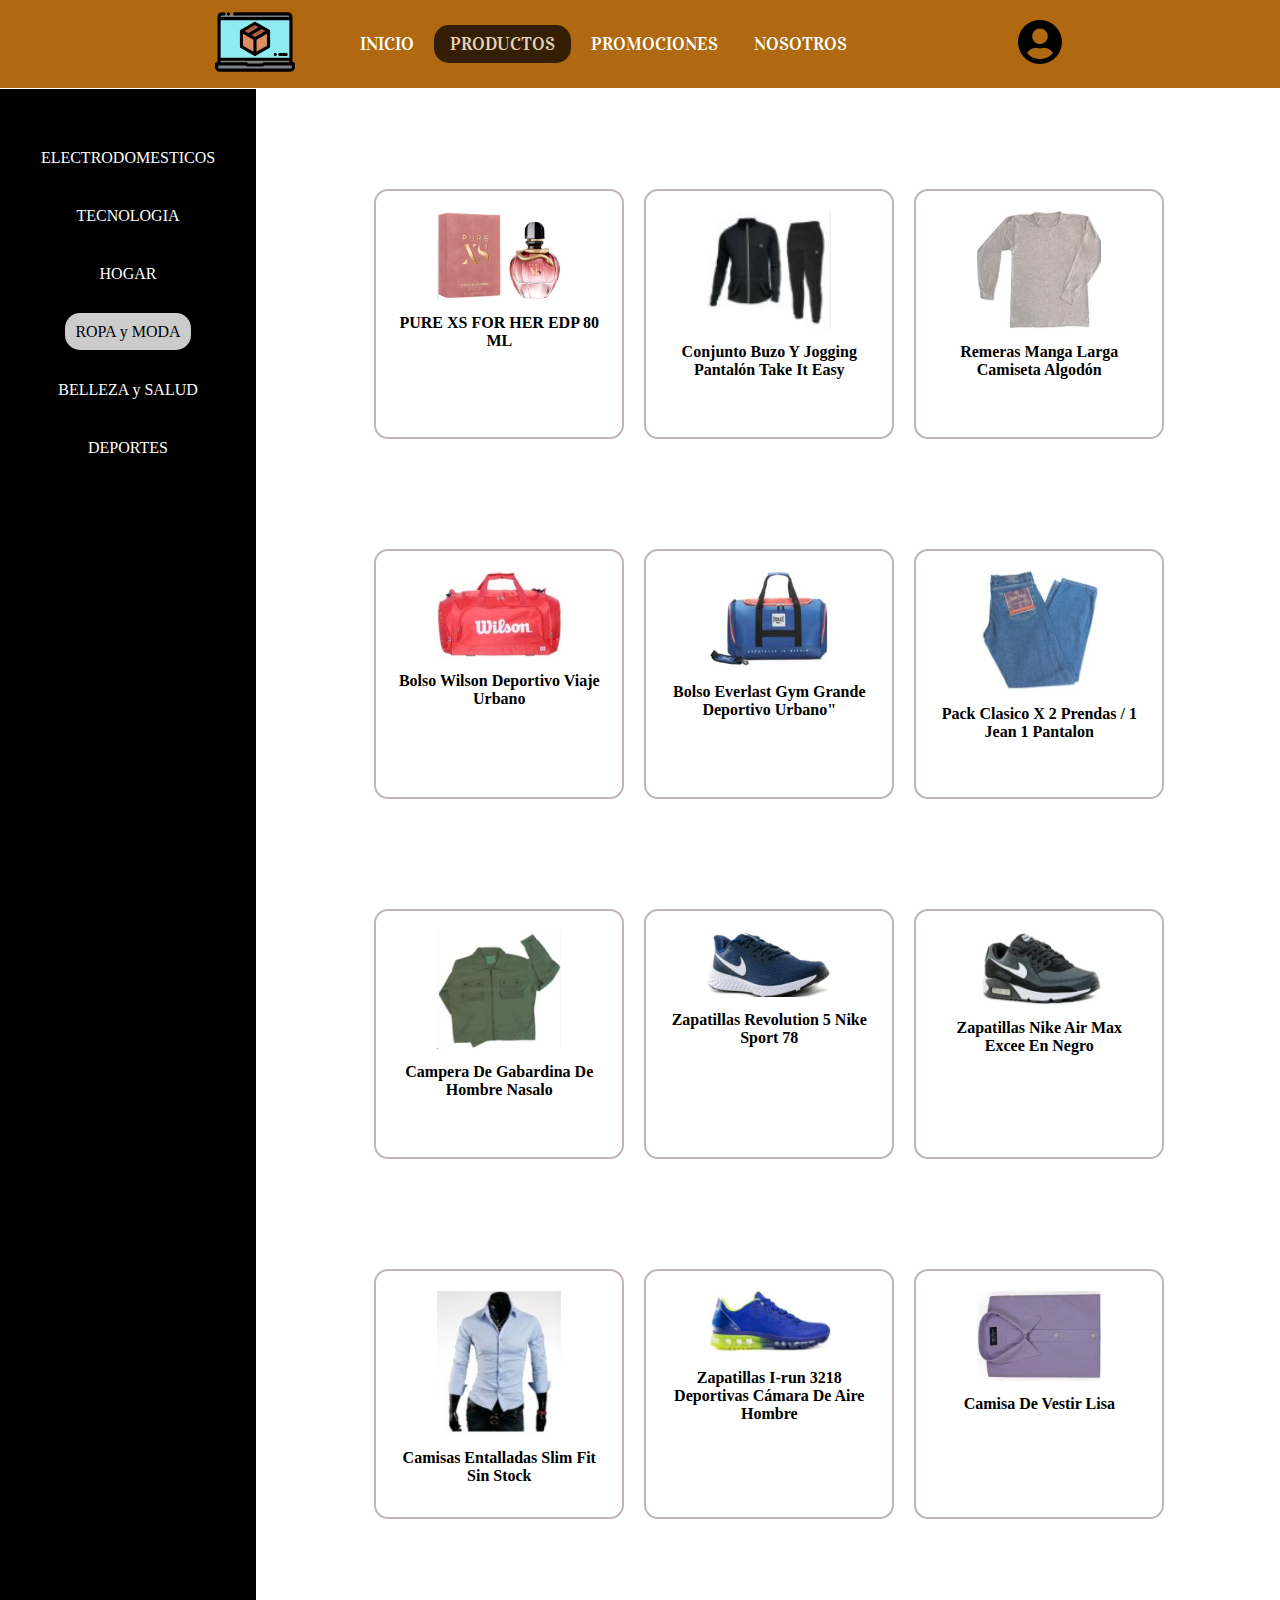
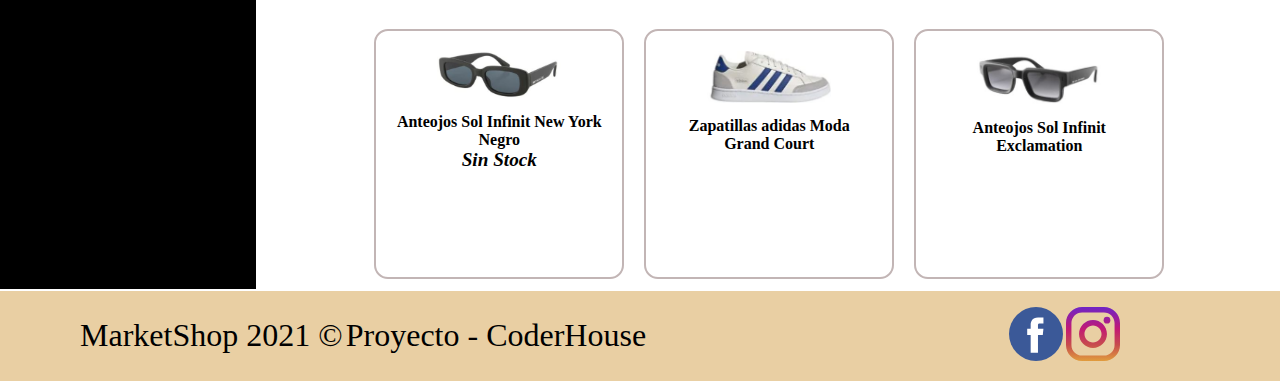
<file: PrimeraEntregaProyecto/paginas/productos-moda.html>
<!DOCTYPE html>
<html lang="en">
<head>
    <meta charset="UTF-8">
    <meta http-equiv="X-UA-Compatible" content="IE=edge">
    <meta name="viewport" content="width=device-width, initial-scale=1.0">
    <link rel="preconnect" href="https://fonts.googleapis.com">
    <link rel="preconnect" href="https://fonts.gstatic.com" crossorigin>
    <link href="https://fonts.googleapis.com/css2?family=Vidaloka&display=swap" rel="stylesheet">
    <link rel="stylesheet" href="../css/styles.css">
    <title>MarketShop</title>
</head>

<body>

    <section class="gridProductos">

        <header class="hijo1Productos">
            <section class="contenedorGlobal">
                <div >
                    <a href="../index.html"><img src="../assest/00-index-logo/logo-proyecto.svg" alt="logo" class="logoWeb"></a>
                </div>
                <nav class="navegacion">
                    <ul>
                        <li class="active"><a href="../index.html">INICIO</a></li>
                        <li class="active1"><a href="#">PRODUCTOS</a></li>
                        <li class="active"><a href="promociones.html">PROMOCIONES</a></li>
                        <li class="active"><a href="about.html">NOSOTROS</a></li>
                        <li class="oculto"><a href="login.html">ACCESO</a></li>
                    </ul>
                </nav>
                <div>
                    <a  href="login.html"><img src="../assest/00-index-logo/logo-user.svg" alt="logo" class="logoLogin"></a>
                </div>
            </section>
        </header>

        <main class="hijo2Productos gridAnidado">
            <div class="nieto1Hijo2 menuVertical">    
                <div class="item">
                    <a class="itemHijos" href="productos.html">ELECTRODOMESTICOS</a>
                </div>
                <div class="item">
                    <a class="itemHijos" href="productos-tecnologia.html">TECNOLOGIA</a></div>
                <div class="item itemActive">
                    <a class="itemHijos" href="productos-hogar.html">HOGAR</a>
                </div>
                <div class="itemActive1">
                    <a class="itemHijos" href="productos-moda.html">ROPA y MODA</a>
                </div>
                <div class="item">
                    <a class="itemHijos" href="productos-belleza.html">BELLEZA y SALUD</a>
                </div>
                <div class="item">
                    <a class="itemHijos" href="productos-deportes.html">DEPORTES</a>
                </div>
            </div>
            <div class="nieto2Hijo2">
                <div class="box box1">
                    <img src="../assest/00-productos/31.JPG" alt="">
                    <h2>PURE XS FOR HER EDP 80 ML</h2>
    
                    <div class="container-p">
                        <p>
                            <span class="detalleProducto">$13.000<br></span>
                            <a class="detalleProducto" href="login.html"><br>Comprar</a>
                        </p>
                    </div>
                </div>
    
                <div class="box box2">
                    <img src="../assest/00-productos/32.JPG" alt="">
                    <h2>Conjunto Buzo Y Jogging Pantalón Take It Easy</h2>
                    <div class="container-p">
                        <p>
                            <span class="detalleProducto">$5.419<br></span>
                            <a class="detalleProducto" href="login.html"><br>Comprar</a>
                        </p>
                    </div>
                </div>
    
                <div class="box box3">
                    <img src="../assest/00-productos/33.JPG" alt="">
                    <h2>Remeras Manga Larga Camiseta Algodón</h2> 
                    <div class="container-p">
                        <p>
                            <span class="detalleProducto">$5.419<br></span>
                            <a class="detalleProducto" href="login.html"><br>Comprar</a>
                        </p>
                    </div>
                </div>
                <div class="box box4">
                    <img src="../assest/00-productos/34.JPG" alt="">
                    <h2>Bolso Wilson Deportivo Viaje Urbano</h2>
                    <div class="container-p">
                        <p>
                            <span class="detalleProducto">$3.999<br></span>
                            <a class="detalleProducto" href="login.html"><br>Comprar</a>
                        </p>
                    </div>
    
                </div>
                <div class="box box5">
                    <img src="../assest/00-productos/35.JPG" alt="">
                    <h2>Bolso Everlast Gym Grande Deportivo Urbano"</h2>
                    <div class="container-p">
                        <p>
                            <span class="detalleProducto">$5.299<br></span>
                            <a class="detalleProducto" href="login.html"><br>Comprar</a>
                        </p>
                    </div>
    
                </div>
                <div class="box box6">
                    <img src="../assest/00-productos/36.JPG" alt="">
                    <h2>Pack Clasico X 2 Prendas / 1 Jean 1 Pantalon</h2>
                    <div class="container-p">
                        <p>
                            <span class="detalleProducto">$8.999<br></span>
                            <a class="detalleProducto" href="login.html"><br>Comprar</a>
                        </p>
                    </div>
    
                </div>
                <div class="box box7">
                    <img src="../assest/00-productos/37.JPG" alt="">
                    <h2>Campera De Gabardina De Hombre Nasalo</h2>
                    <div class="container-p">
                        <p>
                            <span class="detalleProducto">$2.999<br></span>
                            <a class="detalleProducto" href="login.html"><br>Comprar</a>
                        </p>
                    </div>
    
                </div>
                <div class="box box8">
                    <img src="../assest/00-productos/38.JPG" alt="">
                    <h2>Zapatillas Revolution 5 Nike Sport 78</h2>
                    <div class="container-p">
                        <p>
                            <span class="detalleProducto">$9.999<br></span>
                            <a class="detalleProducto" href="login.html"><br>Comprar</a>
                        </p>
                    </div>
    
                </div>
                <div class="box box9">
                    <img src="../assest/00-productos/39.JPG" alt="">
                    <h2>Zapatillas Nike Air Max Excee En Negro</h2>
                    <div class="container-p">
                        <p>
                            <span class="detalleProducto">$13.499<br></span>
                            <a class="detalleProducto" href="login.html"><br>Comprar</a>
                        </p>
                    </div>
    
                </div>
                <div class="box box10">
                    <img src="../assest/00-productos/41.JPG" alt="">
                    <h2>Camisas Entalladas Slim Fit<br>Sin Stock</h2> 
                    </>
                </div>
                <div class="box box11">
                    <img src="../assest/00-productos/40.JPG" alt="">
                    <h2>Zapatillas I-run 3218 Deportivas Cámara De Aire Hombre</h2>
                    <div class="container-p">
                        <p>
                            <span class="detalleProducto">$4.495<br></span>
                            <a class="detalleProducto" href="login.html"><br>Comprar</a>
                        </p>
                    </div>
    
                </div>
                <div class="box box12">
                    <img src="../assest/00-productos/42.JPG" alt="">
                    <h2>Camisa De Vestir Lisa</h2>
                    <div class="container-p">
                        <p>
                            <span class="detalleProducto">$6.995<br></span>
                            <a class="detalleProducto" href="login.html"><br>Comprar</a>
                        </p>
                    </div>
    
                </div>
                <div class="box box13">
                    <img src="../assest/00-productos/43.JPG" alt="">
                    <h2>Anteojos Sol Infinit New York Negro<br>
                        <i class="detalleProducto">Sin Stock</i>
                    </h2>
                </div>
                <div class="box box14">
                    <img src="../assest/00-productos/45.JPG" alt="">
                    <h2>Zapatillas adidas Moda Grand Court </h2>
                    <div class="container-p">
                        <p>
                            <span class="detalleProducto">$15.149<br></span>
                            <a class="detalleProducto" href="login.html"><br>Comprar</a>
                        </p>
                    </div>
    
                </div>
                <div class="box box15">
                    <img src="../assest/00-productos/44.JPG" alt="">
                    <h2>Anteojos Sol Infinit Exclamation</h2>
                    <div class="container-p">
                        <p>
                            <span class="detalleProducto">$2.739<br></span>
                            <a class="detalleProducto" href="login.html"><br>Comprar</a>
                        </p>
                    </div>
    
                </div>
            </div>
            </div>
        </main>

        <footer class="hijo3Productos footerGlobal">
            <div class="containerFooter">
                <div>
                    <ul>
                        <li>MarketShop 2021 © </a></li>
                        <li>Proyecto - CoderHouse</a> </li>
                    </ul>
                </div>
                <div class="footerIcons">
                    <a href="https://facebook.com" target="_blank"> <img src="../assest/footer-global/facebook.svg"
                            alt="logo facebook"></a>
                    <a href="https://instagram.com" target="_blank"> <img src="../assest/footer-global/instagram.svg"alt="logo instagram"> </a>
                </div>
            </div>
        </footer>

    </section>
    
</body>
</html>
</file>
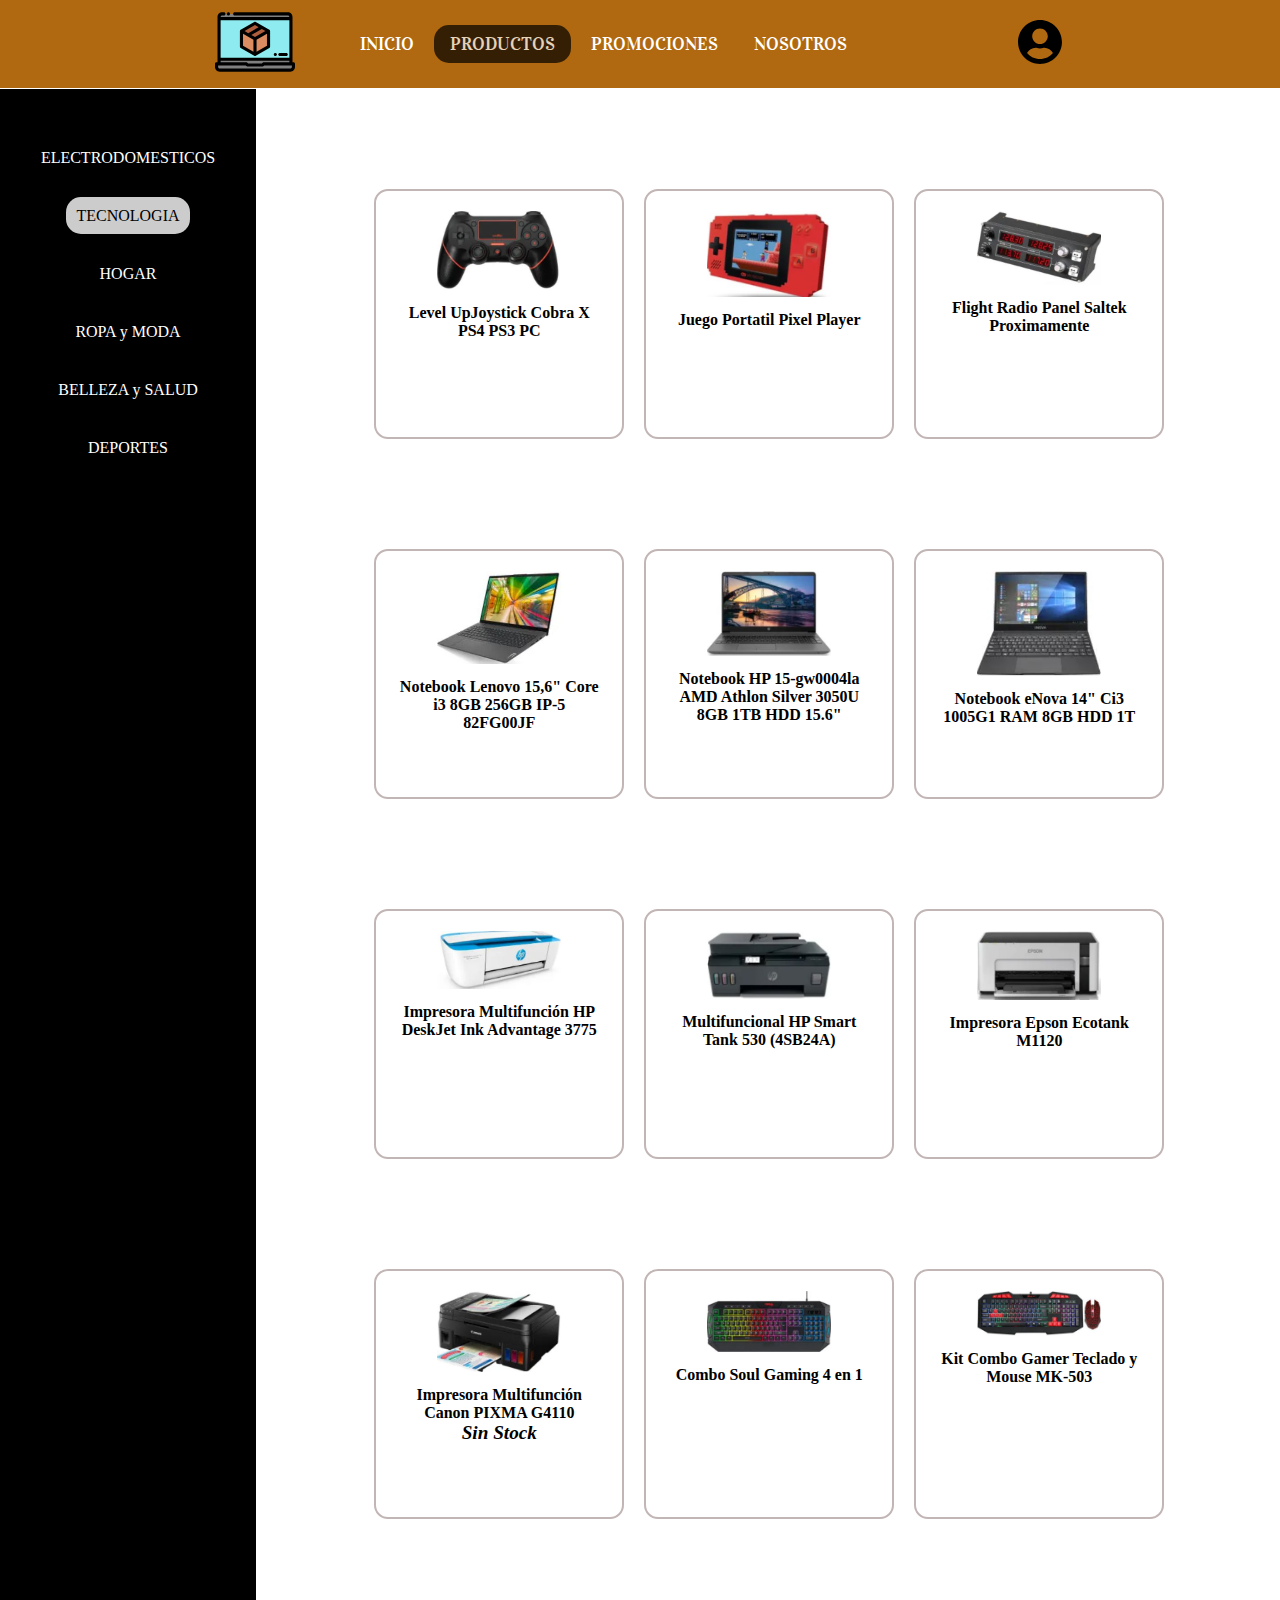
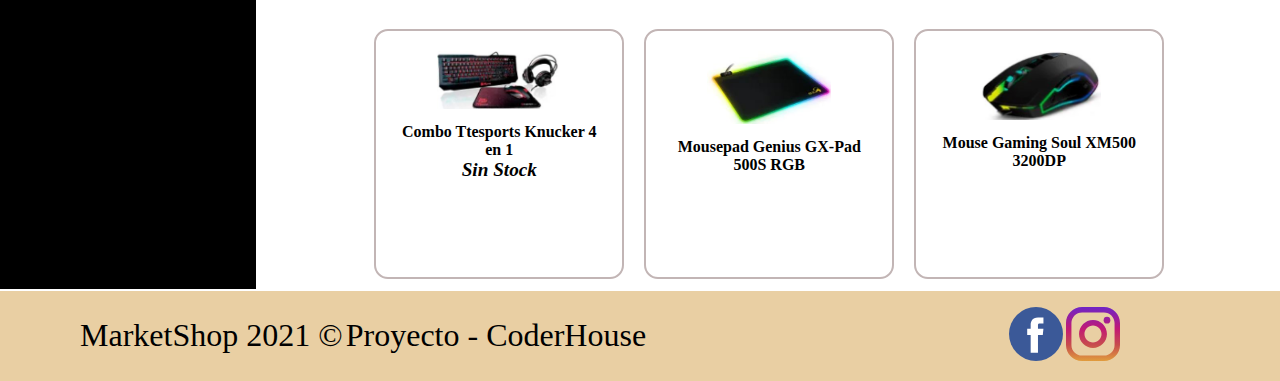
<file: PrimeraEntregaProyecto/paginas/productos-tecnologia.html>
<!DOCTYPE html>
<html lang="en">
<head>
    <meta charset="UTF-8">
    <meta http-equiv="X-UA-Compatible" content="IE=edge">
    <meta name="viewport" content="width=device-width, initial-scale=1.0">
    <link rel="preconnect" href="https://fonts.googleapis.com">
    <link rel="preconnect" href="https://fonts.gstatic.com" crossorigin>
    <link href="https://fonts.googleapis.com/css2?family=Vidaloka&display=swap" rel="stylesheet">
    <link rel="stylesheet" href="../css/styles.css">
    <title>MarketShop</title>
</head>

<body>

    <section class="gridProductos">

        <header class="hijo1Productos">
            <section class="contenedorGlobal">
                <div >
                    <a href="../index.html"><img src="../assest/00-index-logo/logo-proyecto.svg" alt="logo" class="logoWeb"></a>
                </div>
                <nav class="navegacion">
                    <ul>
                        <li class="active"><a href="../index.html">INICIO</a></li>
                        <li class="active1"><a href="#">PRODUCTOS</a></li>
                        <li class="active"><a href="promociones.html">PROMOCIONES</a></li>
                        <li class="active"><a href="about.html">NOSOTROS</a></li>
                        <li class="oculto"><a href="login.html">ACCESO</a></li>
                    </ul>
                </nav>
                <div>
                    <a  href="login.html"><img src="../assest/00-index-logo/logo-user.svg" alt="logo" class="logoLogin"></a>
                </div>
            </section>
        </header>

        <main class="hijo2Productos gridAnidado">
            <div class="nieto1Hijo2 menuVertical">    
                <div class="item">
                    <a class="itemHijos" href="productos.html">ELECTRODOMESTICOS</a>
                </div>
                <div class="itemActive1">
                    <a class="itemHijos" href="#">TECNOLOGIA</a></div>
                <div class="item itemActive">
                    <a class="itemHijos" href="productos-hogar.html">HOGAR</a>
                </div>
                <div class="item">
                    <a class="itemHijos" href="productos-moda.html">ROPA y MODA</a>
                </div>
                <div class="item">
                    <a class="itemHijos" href="productos-moda.html">BELLEZA y SALUD</a>
                </div>
                <div class="item">
                    <a class="itemHijos" href="productos-deportes.html">DEPORTES</a>
                </div>
            </div>
            <div class="nieto2Hijo2">
                <div class="box box1">
                    <img src="../assest//00-productos/01.JPG" alt="">
                    <h2>Level UpJoystick Cobra X PS4 PS3 PC</h2>
    
                    <div class="container-p">
                        <p>
                            <span class="detalleProducto">$3.999<br></span>
                            <a class="detalleProducto" href="login.html"><br>Comprar</a>
                        </p>
                    </div>
                </div>
    
                <div class="box box2">
                    <img src="../assest/00-productos/02.JPG" alt="">
                    <h2>Juego Portatil Pixel Player</h2>
                    <div class="container-p">
                        <p>
                            <span class="detalleProducto">$3.419<br></span>
                            <a class="detalleProducto" href="login.html"><br>Comprar</a>
                        </p>
                    </div>
                </div>
    
                <div class="box box3">
                    <img src="../assest/00-productos/03.JPG" alt="">
                    <h2>Flight Radio Panel Saltek<br>Proximamente</h2>          
                </div>
                <div class="box box4">
                    <img src="../assest/00-productos/04.JPG" alt="">
                    <h2>Notebook Lenovo 15,6" Core i3 8GB 256GB IP-5 82FG00JF</h2>
                    <div class="container-p">
                        <p>
                            <span class="detalleProducto">$39.999<br></span>
                            <a class="detalleProducto" href="login.html"><br>Comprar</a>
                        </p>
                    </div>
    
                </div>
                <div class="box box5">
                    <img src="../assest/00-productos/05.JPG" alt="">
                    <h2>Notebook HP 15-gw0004la AMD Athlon Silver 3050U 8GB 1TB HDD 15.6"</h2>
                    <div class="container-p">
                        <p>
                            <span class="detalleProducto">$22.299<br></span>
                            <a class="detalleProducto" href="login.html"><br>Comprar</a>
                        </p>
                    </div>
    
                </div>
                <div class="box box6">
                    <img src="../assest/00-productos/06.JPG" alt="">
                    <h2>Notebook eNova 14" Ci3 1005G1 RAM 8GB HDD 1T</h2>
                    <div class="container-p">
                        <p>
                            <span class="detalleProducto">$54.999<br></span>
                            <a class="detalleProducto" href="login.html"><br>Comprar</a>
                        </p>
                    </div>
    
                </div>
                <div class="box box7">
                    <img src="../assest/00-productos/07.JPG" alt="">
                    <h2>Impresora Multifunción HP DeskJet Ink Advantage 3775</h2>
                    <div class="container-p">
                        <p>
                            <span class="detalleProducto">$21.999<br></span>
                            <a class="detalleProducto" href="login.html"><br>Comprar</a>
                        </p>
                    </div>
    
                </div>
                <div class="box box8">
                    <img src="../assest/00-productos/08.JPG" alt="">
                    <h2>Multifuncional HP Smart Tank 530 (4SB24A)</h2>
                    <div class="container-p">
                        <p>
                            <span class="detalleProducto">$33.999<br></span>
                            <a class="detalleProducto" href="login.html"><br>Comprar</a>
                        </p>
                    </div>
    
                </div>
                <div class="box box9">
                    <img src="../assest/00-productos/09.JPG" alt="">
                    <h2>Impresora Epson Ecotank M1120</h2>
                    <div class="container-p">
                        <p>
                            <span class="detalleProducto">$23.499<br></span>
                            <a class="detalleProducto" href="login.html"><br>Comprar</a>
                        </p>
                    </div>
    
                </div>
                <div class="box box10">
                    <img src="../assest/00-productos/10.JPG" alt="">
                    <h2>Impresora Multifunción Canon PIXMA G4110<br> 
                        <i class="detalleProducto">Sin Stock</i> 
                    </h2>
                </div>
                <div class="box box11">
                    <img src="../assest/00-productos/11.JPG" alt="">
                    <h2>Combo Soul Gaming 4 en 1</h2>
                    <div class="container-p">
                        <p>
                            <span class="detalleProducto">$10.495<br></span>
                            <a class="detalleProducto" href="login.html"><br>Comprar</a>
                        </p>
                    </div>
    
                </div>
                <div class="box box12">
                    <img src="../assest/00-productos/12.JPG" alt="">
                    <h2>Kit Combo Gamer Teclado y Mouse MK-503</h2>
                    <div class="container-p">
                        <p>
                            <span class="detalleProducto">$5.995<br></span>
                            <a class="detalleProducto" href="login.html"><br>Comprar</a>
                        </p>
                    </div>
    
                </div>
                <div class="box box13">
                    <img src="../assest/00-productos/13.JPG" alt="">
                    <h2>Combo Ttesports Knucker 4 en 1<br>
                        <i class="detalleProducto">Sin Stock</i>
                    </h2>
                </div>
                <div class="box box14">
                    <img src="../assest/00-productos/14.JPG" alt="">
                    <h2>Mousepad Genius GX-Pad 500S RGB
                    </h2>
                    <div class="container-p">
                        <p>
                            <span class="detalleProducto">$5.149<br></span>
                            <a class="detalleProducto" href="login.html"><br>Comprar</a>
                        </p>
                    </div>
    
                </div>
                <div class="box box15">
                    <img src="../assest/00-productos/15.JPG" alt="">
                    <h2>Mouse Gaming Soul XM500 3200DP</h2>
                    <div class="container-p">
                        <p>
                            <span class="detalleProducto">$2.739<br></span>
                            <a class="detalleProducto" href="login.html"><br>Comprar</a>
                        </p>
                    </div>
    
                </div>
            </div>
            </div>
            </div>
        </main>

        <footer class="hijo3Productos footerGlobal">
            <div class="containerFooter">
                <div>
                    <ul>
                        <li>MarketShop 2021 © </a></li>
                        <li>Proyecto - CoderHouse</a> </li>
                    </ul>
                </div>
                <div class="footerIcons">
                    <a href="https://facebook.com" target="_blank"> <img src="../assest/footer-global/facebook.svg"
                            alt="logo facebook"></a>
                    <a href="https://instagram.com" target="_blank"> <img src="../assest/footer-global/instagram.svg"alt="logo instagram"> </a>
                </div>
            </div>
        </footer>

    </section>
    
</body>
</html>
</file>
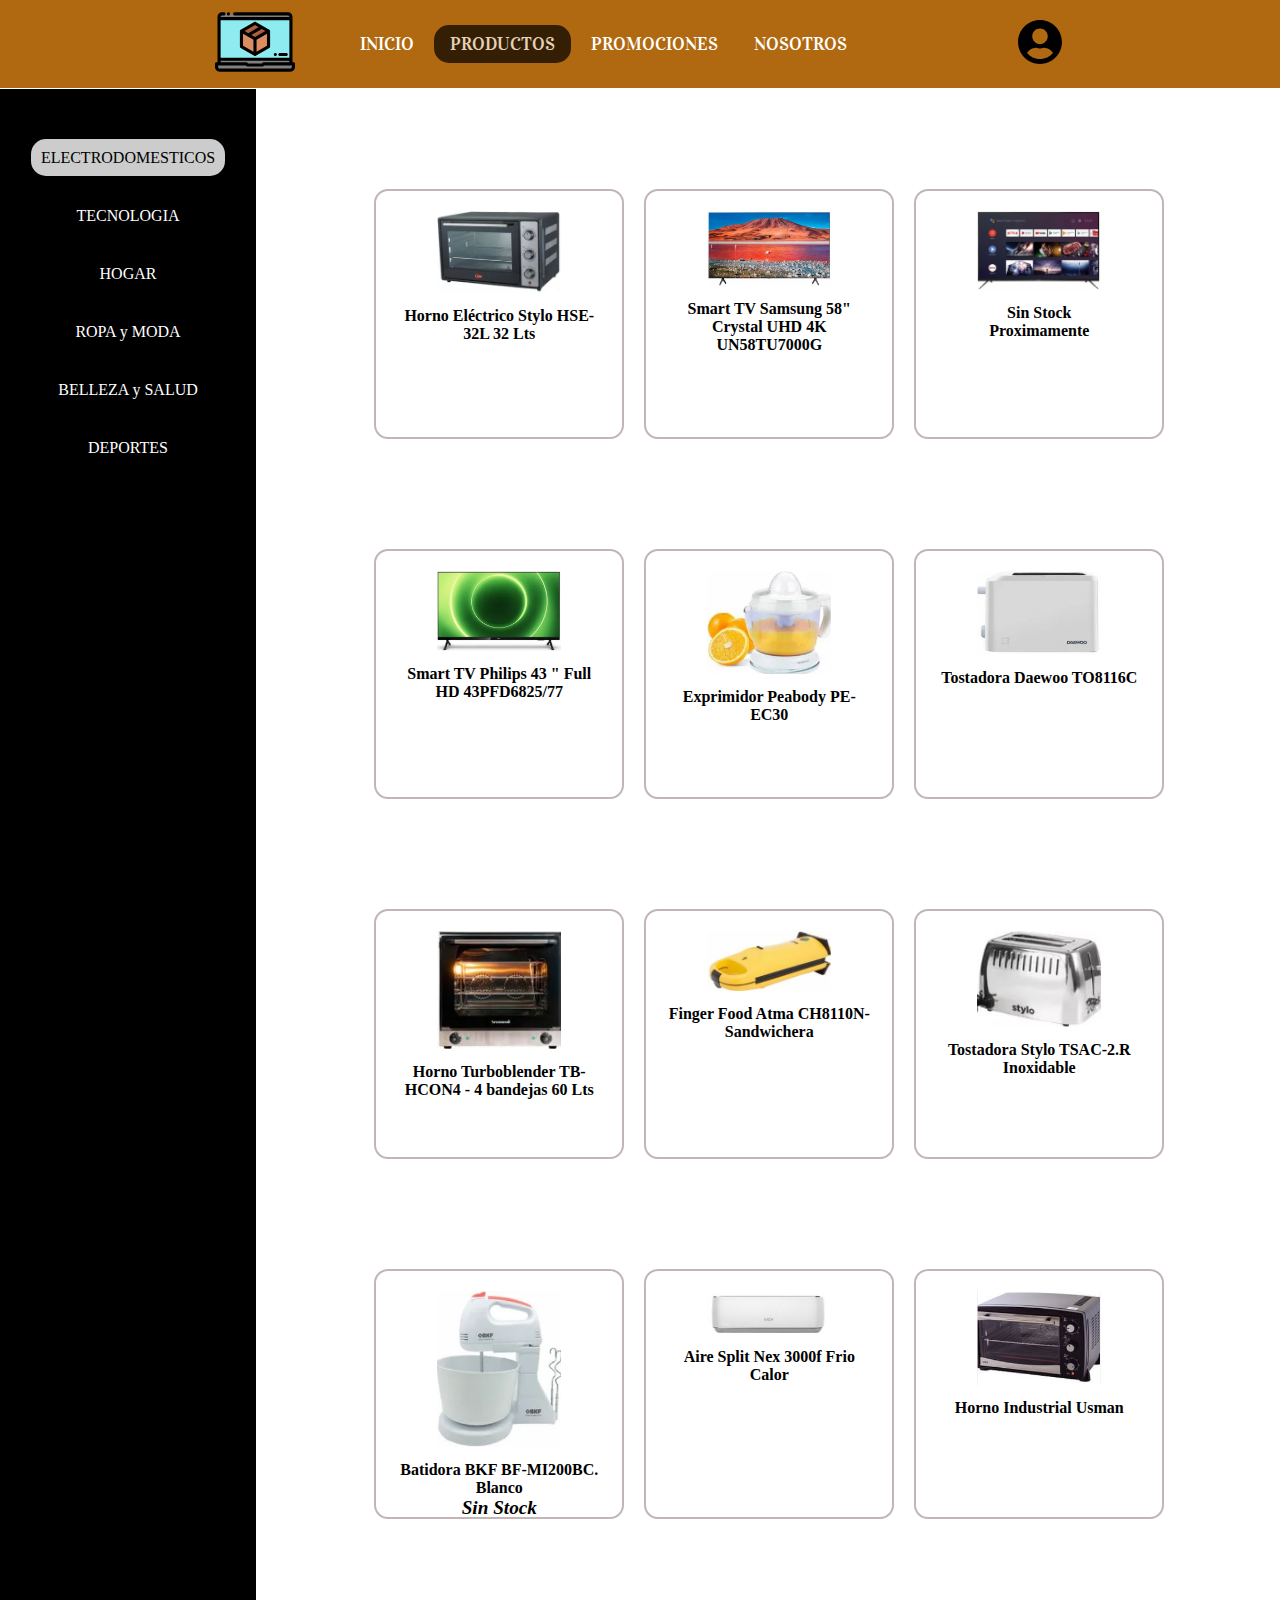
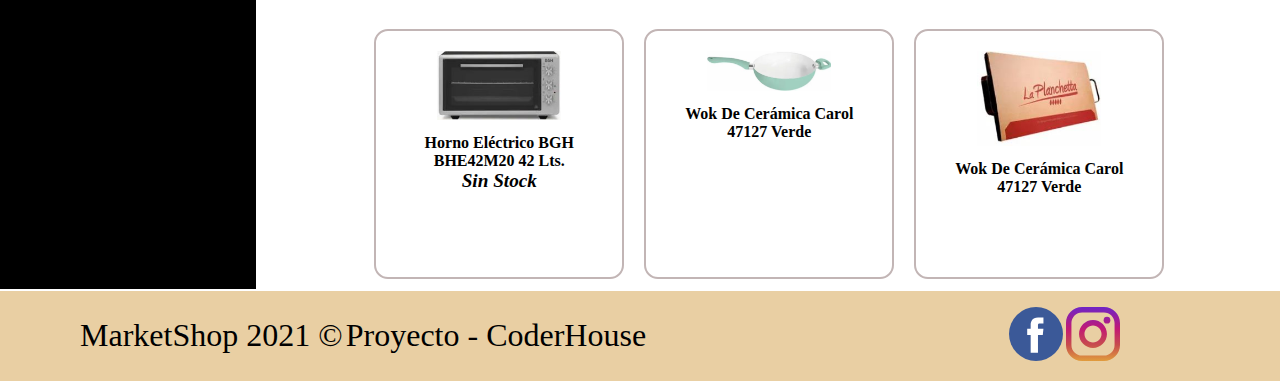
<file: PrimeraEntregaProyecto/paginas/productos.html>
<!DOCTYPE html>
<html lang="en">
<head>
    <meta charset="UTF-8">
    <meta http-equiv="X-UA-Compatible" content="IE=edge">
    <meta name="viewport" content="width=device-width, initial-scale=1.0">
    <link rel="preconnect" href="https://fonts.googleapis.com">
    <link rel="preconnect" href="https://fonts.gstatic.com" crossorigin>
    <link href="https://fonts.googleapis.com/css2?family=Vidaloka&display=swap" rel="stylesheet">
    <link rel="stylesheet" href="../css/styles.css">
    <title>MarketShop</title>
</head>

<body>

    <section class="gridProductos">

        <header class="hijo1Productos">
            <section class="contenedorGlobal">
                <div >
                    <a href="../index.html"><img src="../assest/00-index-logo/logo-proyecto.svg" alt="logo" class="logoWeb"></a>
                </div>
                <nav class="navegacion">
                    <ul>
                        <li class="active"><a href="../index.html">INICIO</a></li>
                        <li class="active1"><a href="#">PRODUCTOS</a></li>
                        <li class="active"><a href="promociones.html">PROMOCIONES</a></li>
                        <li class="active"><a href="about.html">NOSOTROS</a></li>
                        <li class="oculto"><a href="login.html">ACCESO</a></li>
                    </ul>
                </nav>
                <div>
                    <a  href="login.html"><img src="../assest/00-index-logo/logo-user.svg" alt="logo" class="logoLogin"></a>
                </div>
            </section>
        </header>

        <main class="hijo2Productos gridAnidado">
            <div class="nieto1Hijo2 menuVertical">    
                <div class=" itemActive1">
                    <a class="itemHijos" href="#">ELECTRODOMESTICOS</a>
                </div>
                <div class="item">
                    <a class="itemHijos" href="productos-tecnologia.html">TECNOLOGIA</a></div>
                <div class="item">
                    <a class="itemHijos" href="productos-hogar.html">HOGAR</a>
                </div>
                <div class="item">
                    <a class="itemHijos" href="productos-moda.html">ROPA y MODA</a>
                </div>
                <div class="item">
                    <a class="itemHijos" href="productos-belleza.html">BELLEZA y SALUD</a>
                </div>
                <div class="item">
                    <a class="itemHijos" href="productos-deportes.html">DEPORTES</a>
                </div>
            </div>
            <div class="nieto2Hijo2">
                <div class="box box1">
                    <img src="../assest/00-electrodomesticos/01.JPG" alt="">
                    <h2>Horno Eléctrico Stylo HSE-32L 32 Lts</h2>
    
                    <div class="container-p">
                        <p>
                            <span class="detalleProducto">$28.999<br></span>
                            <a class="detalleProducto" href="login.html"><br>Comprar</a>
                        </p>
                    </div>
                </div>
    
                <div class="box box2">
                    <img src="../assest/00-promociones/10.JPG" alt="">
                    <h2>Smart TV Samsung 58" Crystal UHD 4K UN58TU7000G</h2>
                    <div class="container-p">
                        <p>
                            <span class="detalleProducto">$39.999<br></span>
                            <a class="detalleProducto" href="login.html"><br>Comprar</a>
                        </p>
                    </div>
                </div>
    
                <div class="box box3">
                    <img src="../assest/00-promociones/11.JPG" alt="">
                    <h2>Sin Stock<br>Proximamente</h2>          
                </div>
                <div class="box box4">
                    <img src="../assest/00-promociones/12.JPG" alt="">
                    <h2>Smart TV Philips 43 " Full HD 43PFD6825/77</h2>
                    <div class="container-p">
                        <p>
                            <span class="detalleProducto">$39.999<br></span>
                            <span class="detalleProducto">
                                <i class="precioAnterior">$49.599 </i> 19% OFF<br>
                            </span>
                            <a class="detalleProducto" href="login.html"><br>Comprar</a>
                        </p>
                    </div>
    
                </div>
                <div class="box box5">
                    <img src="../assest/00-electrodomesticos/02.JPG" alt="">
                    <h2>Exprimidor Peabody PE-EC30</h2>
                    <div class="container-p">
                        <p>
                            <span class="detalleProducto">$2.299<br></span>
                            <a class="detalleProducto" href="login.html"><br>Comprar</a>
                        </p>
                    </div>
    
                </div>
                <div class="box box6">
                    <img src="../assest/00-electrodomesticos/03.JPG" alt="">
                    <h2>Tostadora Daewoo TO8116C</h2>
                    <div class="container-p">
                        <p>
                            <span class="detalleProducto">$54.999<br></span>
                            <a class="detalleProducto" href="login.html"><br>Comprar</a>
                        </p>
                    </div>
    
                </div>
                <div class="box box7">
                    <img src="../assest/00-electrodomesticos/04.JPG" alt="">
                    <h2>Horno Turboblender TB-HCON4 - 4 bandejas 60 Lts</h2>
                    <div class="container-p">
                        <p>
                            <span class="detalleProducto">$71.999<br></span>
                            <a class="detalleProducto" href="login.html"><br>Comprar</a>
                        </p>
                    </div>
    
                </div>
                <div class="box box8">
                    <img src="../assest/00-electrodomesticos/05.JPG" alt="">
                    <h2>Finger Food Atma CH8110N- Sandwichera</h2>
                    <div class="container-p">
                        <p>
                            <span class="detalleProducto">$3.100<br></span>
                            <a class="detalleProducto" href="login.html"><br>Comprar</a>
                        </p>
                    </div>
    
                </div>
                <div class="box box9">
                    <img src="../assest/00-electrodomesticos/07.JPG" alt="">
                    <h2>Tostadora Stylo TSAC-2.R Inoxidable</h2>
                    <div class="container-p">
                        <p>
                            <span class="detalleProducto">$3.499<br></span>
                            <a class="detalleProducto" href="login.html"><br>Comprar</a>
                        </p>
                    </div>
    
                </div>
                <div class="box box10">
                    <img src="../assest/00-electrodomesticos/06.JPG" alt="">
                    <h2>Batidora BKF BF-MI200BC. Blanco <br> 
                        <i class="detalleProducto">Sin Stock</i> 
                    </h2>
                </div>
                <div class="box box11">
                    <img src="../assest/00-promociones/20.JPG" alt="">
                    <h2>Aire Split Nex 3000f Frio Calor</h2>
                    <div class="container-p">
                        <p>
                            <span class="detalleProducto">$40.495<br></span>
                            <a class="detalleProducto" href="login.html"><br>Comprar</a>
                        </p>
                    </div>
    
                </div>
                <div class="box box12">
                    <img src="../assest/00-promociones/21.JPG" alt="">
                    <h2>Horno Industrial Usman</h2>
                    <div class="container-p">
                        <p>
                            <span class="detalleProducto">$35.995<br></span>
                            <a class="detalleProducto" href="login.html"><br>Comprar</a>
                        </p>
                    </div>
    
                </div>
                <div class="box box13">
                    <img src="../assest//00-electrodomesticos/08.JPG" alt="">
                    <h2>Horno Eléctrico BGH BHE42M20 42 Lts.<br>
                        <i class="detalleProducto">Sin Stock</i>
                    </h2>
                </div>
                <div class="box box14">
                    <img src="../assest/00-promociones/23.JPG" alt="">
                    <h2>Wok De Cerámica Carol 47127 Verde</h2>
                    <div class="container-p">
                        <p>
                            <span class="detalleProducto">$3.149<br></span>
                            <a class="detalleProducto" href="login.html"><br>Comprar</a>
                        </p>
                    </div>
    
                </div>
                <div class="box box15">
                    <img src="../assest/00-promociones/24.JPG" alt="">
                    <h2>Wok De Cerámica Carol 47127 Verde</h2>
                    <div class="container-p">
                        <p>
                            <span class="detalleProducto">$3.739<br></span>
                            <a class="detalleProducto" href="login.html"><br>Comprar</a>
                        </p>
                    </div>
    
                </div>
            </div>
            </div>
        </main>

        <footer class="hijo3Productos footerGlobal">
            <div class="containerFooter">
                <div>
                    <ul>
                        <li>MarketShop 2021 © </a></li>
                        <li>Proyecto - CoderHouse</a> </li>
                    </ul>
                </div>
                <div class="footerIcons">
                    <a href="https://facebook.com" target="_blank"> <img src="../assest/footer-global/facebook.svg"
                            alt="logo facebook"></a>
                    <a href="https://instagram.com" target="_blank"> <img src="../assest/footer-global/instagram.svg"alt="logo instagram"> </a>
                </div>
            </div>
        </footer>

    </section>
    
</body>
</html>
</file>
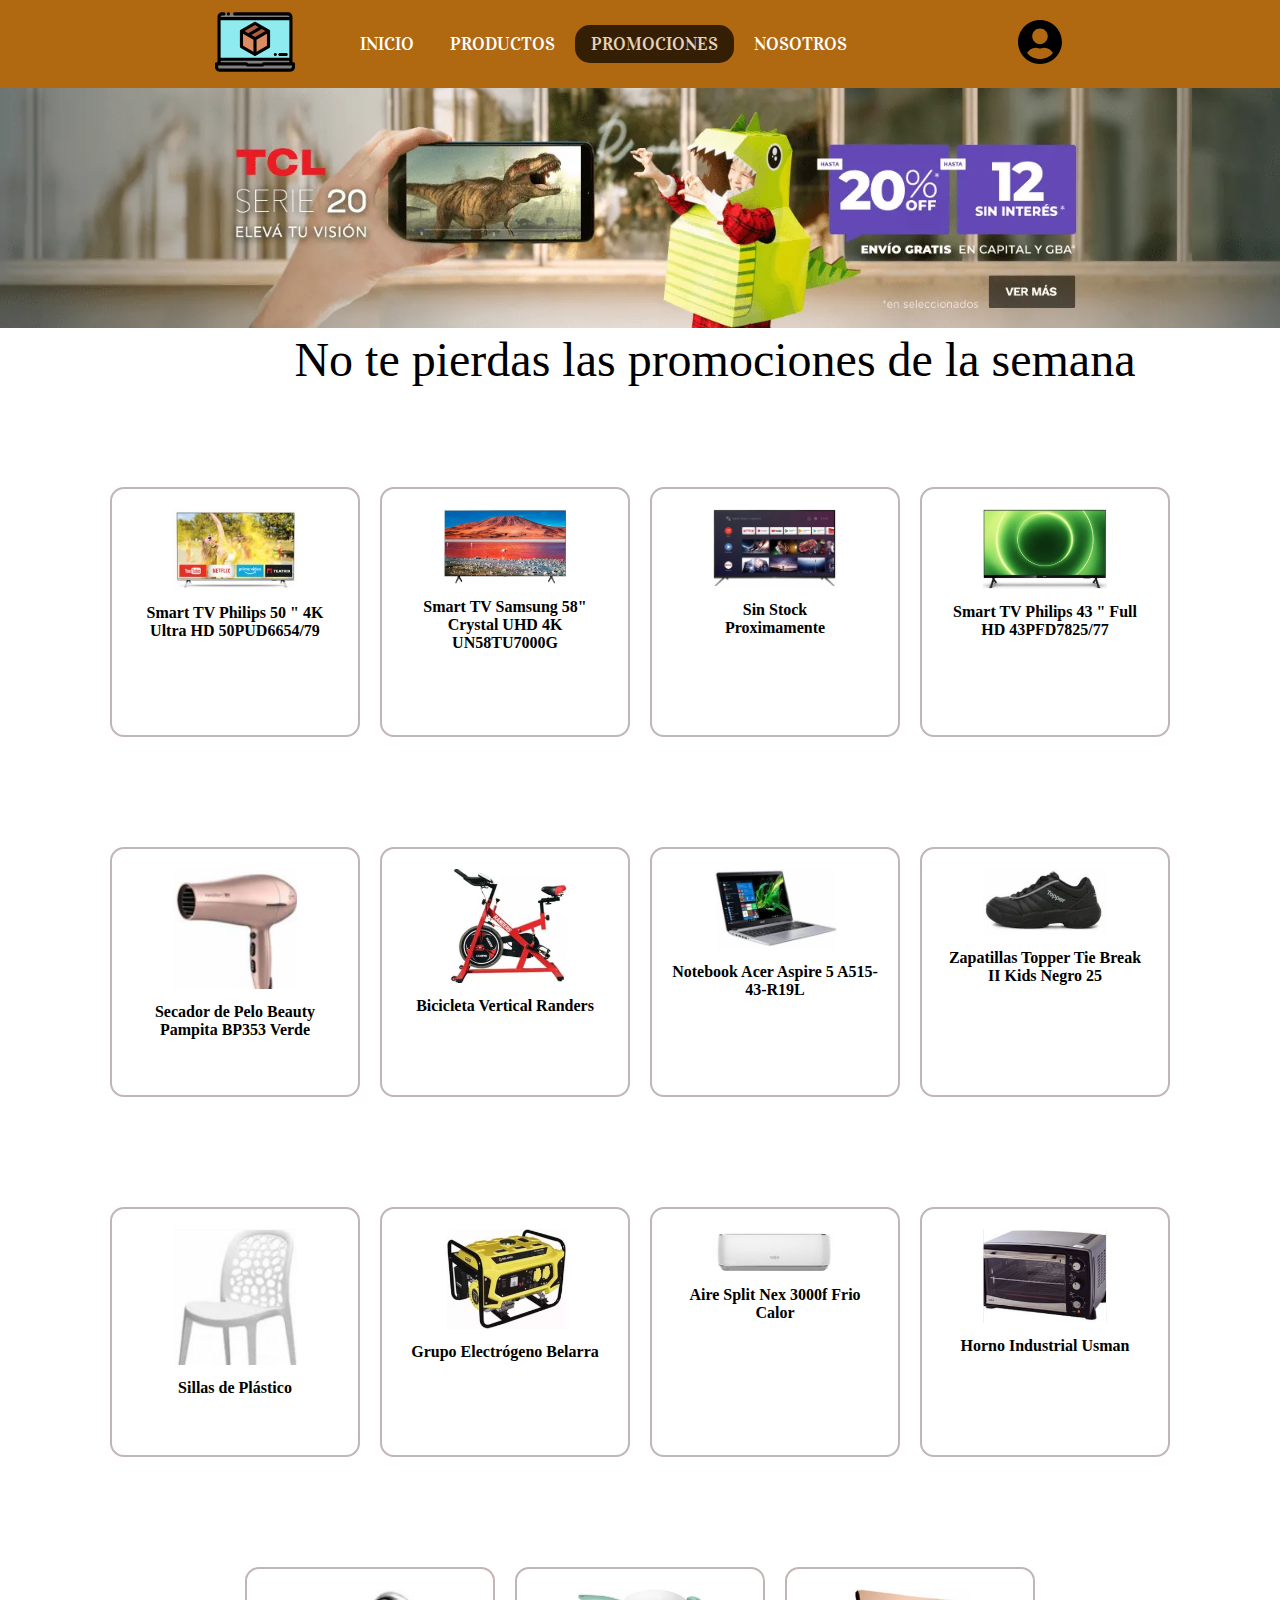
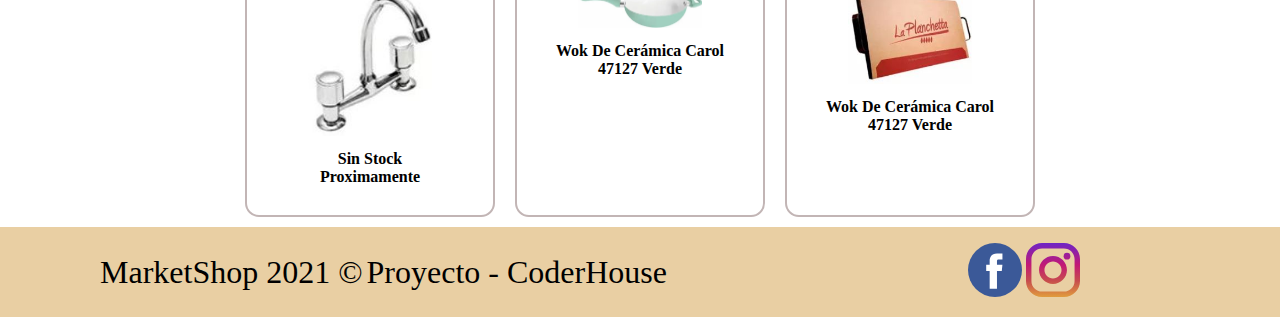
<file: PrimeraEntregaProyecto/paginas/promociones.html>
<!DOCTYPE html>
<html lang="en">

<head>
    <meta charset="UTF-8">
    <meta http-equiv="X-UA-Compatible" content="IE=edge">
    <meta name="viewport" content="width=device-width, initial-scale=1.0">
    <link rel="preconnect" href="https://fonts.googleapis.com">
    <link rel="preconnect" href="https://fonts.gstatic.com" crossorigin>
    <link href="https://fonts.googleapis.com/css2?family=Vidaloka&display=swap" rel="stylesheet">
    <link rel="stylesheet" href="../css/styles.css">
    <title>MarketShop</title>
</head>

<body>

    <section class="gridPromociones">

        <header class="hijo1Promociones">
            <section class="contenedorGlobal">
                <div >
                    <a href="../index.html"><img src="../assest/00-index-logo/logo-proyecto.svg" alt="logo" class="logoWeb"></a>
                </div>
                <nav class="navegacion">
                    <ul>
                        <li class="active"><a href="../index.html">INICIO</a></li>
                        <li class="active"><a href="productos.html">PRODUCTOS</a></li>
                        <li class="active1"><a href="#">PROMOCIONES</a></li>
                        <li class="active"><a href="about.html">NOSOTROS</a></li>
                        <li class="oculto"><a href="login.html">ACCESO</a></li>
                    </ul>
                </nav>
                <div>
                    <a  href="login.html"><img src="../assest/00-index-logo/logo-user.svg" alt="logo" class="logoLogin"></a>
                </div>
            </section>
        </header>

        <main class="hijo2Promociones">
            <a href="productos-tecnologia.html"><img src="../assest/00-promociones/banner-producto1.webp" alt="logo"><a>
        </main>
        <article class="hijo3Promociones">
            <p class="tituloPromociones">No te pierdas las promociones de la semana</p>
            <div class="container-box">
                <div class="box box1">
                    <img src="../assest/00-promociones/09.JPG" alt="">
                    <h2>Smart TV Philips 50 " 4K Ultra HD 50PUD6654/79</h2>

                    <div class="container-p">
                        <p>
                            <span class="detalleProducto">$69.999<br></span>
                            <span class="detalleProducto">
                                <i class="precioAnterior">$79.999</i> 13% OFF<br>
                            </span>
                            <a class="detalleProducto" href="login.html"><br>Comprar</a>
                        </p>
                    </div>
                </div>

                <div class="box box2">
                    <img src="../assest/00-promociones/10.JPG" alt="">
                    <h2>Smart TV Samsung 58" Crystal UHD 4K UN58TU7000G</h2>
                    <div class="container-p">
                        <p>
                            <span class="detalleProducto">$39.999<br></span>
                            <span class="detalleProducto">
                                <i class="precioAnterior">$49.599</i> 19% OFF<br>
                            </span>
                            <a class="detalleProducto" href="login.html"><br>Comprar</a>
                        </p>
                    </div>
                </div>

                <div class="box box3">
                    <img src="../assest/00-promociones/11.JPG" alt="">
                    <h2>Sin Stock<br>Proximamente</h2>
                    

                </div>
                <div class="box box4">
                    <img src="../assest/00-promociones/12.JPG" alt="">
                    <h2>Smart TV Philips 43 " Full HD 43PFD7825/77</h2>
                    <div class="container-p">
                        <p>
                            <span class="detalleProducto">$39.999<br></span>
                            <span class="detalleProducto">
                                <i class="precioAnterior">$49.599 </i> 19% OFF<br>
                            </span>
                            <a class="detalleProducto" href="login.html"><br>Comprar</a>
                        </p>
                    </div>

                </div>
                <div class="box box5">
                    <img src="../assest/00-promociones/13.JPG" alt="">
                    <h2>Secador de Pelo Beauty Pampita BP353 Verde</h2>
                    <div class="container-p">
                        <p>
                            <span class="detalleProducto">$3.127<br></span>
                            <span class="detalleProducto">
                                <i class="precioAnterior">$4.550</i> 31% OFF<br>
                            </span>
                            <a class="detalleProducto" href="login.html"><br>Comprar</a>
                        </p>
                    </div>

                </div>
                <div class="box box6">
                    <img src="../assest/00-promociones/15.JPG" alt="">
                    <h2>Bicicleta Vertical Randers</h2>
                    <div class="container-p">
                        <p>
                            <span class="detalleProducto">$54.999<br></span>
                            <span class="detalleProducto">
                                <i class="precioAnterior">$81.021</i> 32% OFF<br>
                            </span>
                            <a class="detalleProducto" href="login.html"><br>Comprar</a>
                        </p>
                    </div>

                </div>
                <div class="box box7">
                    <img src="../assest/00-promociones/16.JPG" alt="">
                    <h2>Notebook Acer Aspire 5 A515-43-R19L</h2>
                    <div class="container-p">
                        <p>
                            <span class="detalleProducto">$99.999<br></span>
                            <span class="detalleProducto">
                                <i class="precioAnterior">$129.999</i> 32% OFF<br>
                            </span>
                            <a class="detalleProducto" href="login.html"><br>Comprar</a>
                        </p>
                    </div>

                </div>
                <div class="box box8">
                    <img src="../assest/00-promociones/17.JPG" alt="">
                    <h2>Zapatillas Topper Tie Break II Kids Negro 25</h2>
                    <div class="container-p">
                        <p>
                            <span class="detalleProducto">$2.749<br></span>
                            <span class="detalleProducto">
                                <i class="precioAnterior">$35000</i> 10% OFF<br>
                            </span>
                            <a class="detalleProducto" href="login.html"><br>Comprar</a>
                        </p>
                    </div>

                </div>
                <div class="box box9">
                    <img src="../assest/00-promociones/18.JPG" alt="">
                    <h2>Sillas de Plástico</h2>
                    <div class="container-p">
                        <p>
                            <span class="detalleProducto">$3.499<br></span>
                            <span class="detalleProducto">
                                <i class="precioAnterior">$5.200</i> 33% OFF<br>
                            </span>
                            <a class="detalleProducto" href="login.html"><br>Comprar</a>
                        </p>
                    </div>

                </div>
                <div class="box box10">
                    <img src="../assest/00-promociones/19.JPG" alt="">
                    <h2>Grupo Electrógeno Belarra</h2>
                    <div class="container-p">
                        <p>
                            <span class="detalleProducto">$31.834<br></span>
                            <span class="detalleProducto">
                                <i class="precioAnterior">$35371</i> 10% OFF<br>
                            </span>
                            <a class="detalleProducto" href="login.html"><br>Comprar</a>
                        </p>
                    </div>

                </div>
                <div class="box box11">
                    <img src="../assest/00-promociones/20.JPG" alt="">
                    <h2>Aire Split Nex 3000f Frio Calor</h2>
                    <div class="container-p">
                        <p>
                            <span class="detalleProducto">$40.495<br></span>
                            <span class="detalleProducto">
                                <i class="precioAnterior">$35.000</i> 10% OFF<br>
                            </span>
                            <a class="detalleProducto" href="login.html"><br>Comprar</a>
                        </p>
                    </div>

                </div>
                <div class="box box12">
                    <img src="../assest/00-promociones/21.JPG" alt="">
                    <h2>Horno Industrial Usman</h2>
                    <div class="container-p">
                        <p>
                            <span class="detalleProducto">$35.995<br></span>
                            <span class="detalleProducto">
                                <i class="precioAnterior">$39.995</i> 10% OFF<br>
                            </span>
                            <a class="detalleProducto" href="login.html"><br>Comprar</a>
                        </p>
                    </div>

                </div>
                <div class="box box13">
                    <img src="../assest/00-promociones/22.JPG" alt="">
                    <h2>Sin Stock<br>Proximamente</h2>
                </div>
                <div class="box box14">
                    <img src="../assest/00-promociones/23.JPG" alt="">
                    <h2>Wok De Cerámica Carol 47127 Verde</h2>
                    <div class="container-p">
                        <p>
                            <span class="detalleProducto">$3.149<br></span>
                            <span class="detalleProducto">
                                <i class="precioAnterior">$4.200</i> 25% OFF<br>
                            </span>
                            <a class="detalleProducto" href="login.html"><br>Comprar</a>
                        </p>
                    </div>

                </div>
                <div class="box box15">
                    <img src="../assest/00-promociones/24.JPG" alt="">
                    <h2>Wok De Cerámica Carol 47127 Verde</h2>
                    <div class="container-p">
                        <p>
                            <span class="detalleProducto">$3.739<br></span>
                            <span class="detalleProducto">
                                <i class="precioAnterior">$3.000</i> 5% OFF<br>
                            </span>
                            <a class="detalleProducto" href="login.html"><br>Comprar</a>
                        </p>
                    </div>

                </div>
            </div>
        </article>
        <footer class="hijo4Promociones footerGlobal">
            <div class="containerFooter">
                <div>
                    <ul>
                        <li>MarketShop 2021 © </a></li>
                        <li>Proyecto - CoderHouse</a> </li>
                    </ul>
                </div>
                <div class="footerIcons">
                    <a href="https://facebook.com" target="_blank"> <img src="../assest/footer-global/facebook.svg"
                            alt="logo facebook"></a>
                    <a href="https://instagram.com" target="_blank"> <img src="../assest/footer-global/instagram.svg"alt="logo instagram"> </a>
                </div>
            </div>
        </footer>

    </section>
    
</body>
</html>
</file>
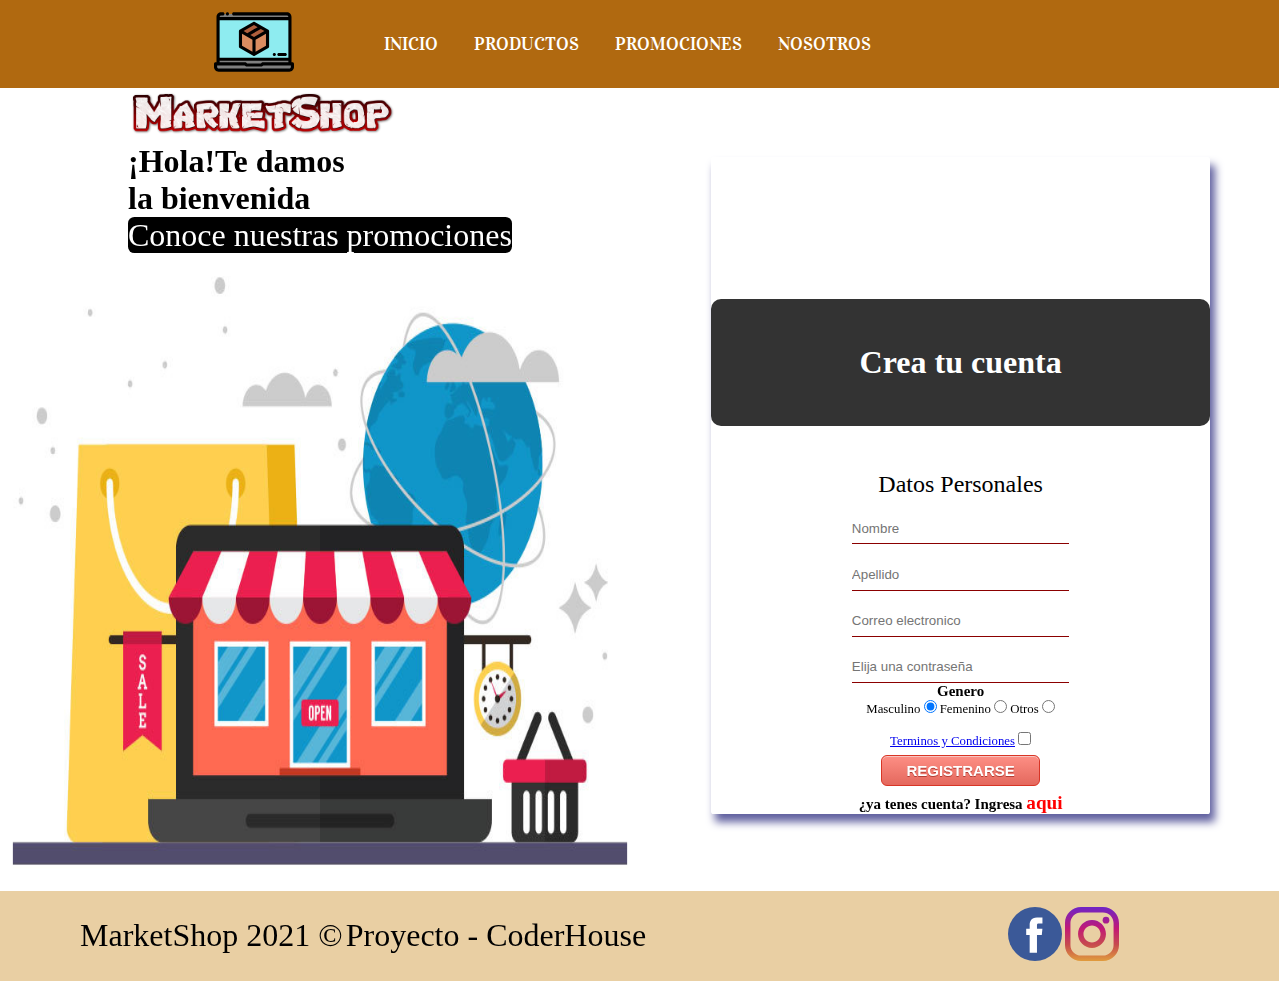
<file: PrimeraEntregaProyecto/paginas/registro.html>
<!DOCTYPE html>
<html lang="en">
<head>
    <meta charset="UTF-8">
    <meta http-equiv="X-UA-Compatible" content="IE=edge">
    <meta name="viewport" content="width=device-width, initial-scale=1.0">
    <link rel="preconnect" href="https://fonts.googleapis.com">
    <link rel="preconnect" href="https://fonts.gstatic.com" crossorigin>
    <link href="https://fonts.googleapis.com/css2?family=Vidaloka&display=swap" rel="stylesheet">
    <link rel="stylesheet" href="../css/styles.css">
    <title>MarketShop</title>
</head>
<body>

    <section class="gridLogin">

        <header class="hijo1Login">
            <section class="contenedorGlobal">
                <div >
                    <a href="../index.html"><img src="../assest/00-index-logo/logo-proyecto.svg" alt="logo" class="logoWeb"></a>
                </div>
                <nav class="navegacion">
                    <ul>
                        <li class="active"><a href="../index.html">INICIO</a></li>
                        <li class="active"><a href="productos.html">PRODUCTOS</a></li>
                        <li class="active"><a href="promociones.html">PROMOCIONES</a></li>
                        <li class="active"><a href="about.html">NOSOTROS</a></li>
                        <li class="oculto"><a href="login.html">ACCESO</a></li>
                    </ul>
                </nav>
            </section>
        </header>
        <main class="hijo2Login">
            <img class="loginLogo" src="../assest/00-login/logo.png" alt="logo">
        </main>
        <article class="hijo3Login">
            <div class="formularioContent">
                <h2>Crea tu cuenta</h2>
                <form> <!--action="enviar.html" method="GET"-->
                    <legend>Datos Personales</legend>
                    <label for="nombre"></label><br>
                    <input class="inputFormulario" type="text" placeholder="Nombre" required id="nombre" name="nombre" autofocus><br>
                    <label for="apellido"></label><br>
                    <input class="inputFormulario" type="text" placeholder="Apellido" required id="apellido" name="apellido"><br>
                    <label for="email"></label><br>
                    <input  class="inputFormulario" type="email" placeholder="Correo electronico" required id="email" name="email"><br>
                    <label for="password"></label><br>
                    <input  class="inputFormulario" type="password" placeholder="Elija una contraseña" required id="password" name="password">
                    <div>
                        <h3>Genero</h3>
                        <label>Masculino</label>
                        <input type="radio" value="masculino" name="genero"  checked>
                        <label>Femenino</label>
                        <input type="radio" value="femenino" name="genero">
                        <label>Otros</label>
                        <input type="radio" value="otros" name="genero">
                    </div>
                    <br><label for="acept"><a class="terminoycondi" href="error404.html">Terminos y Condiciones</a></label>
                    <input type="checkbox" required id="acept" name="acept">
                    <br><button class="botonFormulario">REGISTRARSE</button>
                </form>
                <h3>¿ya tenes cuenta? Ingresa <a class="reg" href="login.html">aqui</a></h3>
            </div>
        </article>
        <article class="hijo4Login">
            <h4>¡Hola!Te damos<br>la bienvenida </h4>
            <a href="promociones.html">Conoce nuestras promociones</a>
        </article>
        <article class="hijo5Login">
            <img src="../assest/00-login/market.jpg" alt="logo">
        </article>

        <footer class="hijo6Login footerGlobal">
            <div class="containerFooter">
                <div>
                    <ul>
                        <li>MarketShop 2021 © </a></li>
                        <li>Proyecto - CoderHouse</a> </li>
                    </ul>
                </div>
                <div class="footerIcons">
                    <a href="https://facebook.com" target="_blank"> <img src="../assest/footer-global/facebook.svg"
                            alt="logo facebook"></a>
                    <a href="https://instagram.com" target="_blank"> <img src="../assest/footer-global/instagram.svg"alt="logo instagram"> </a>
                </div>
            </div>
        </footer>

    </section>

</body>

</html>
</file>
<file: PrimeraEntregaProyecto/css/styles.css>
/*Seccion Index, aplicando grid a toda la estructura de esta seccion*/
* {
  padding: 0;
  margin: 0;
  box-sizing: border-box; }

.gridIndex {
  display: grid;
  grid-template-columns: repeat(1, 1fr);
  gap: 0.1em;
  font-family: Georgia, "Times New Roman", Times, serif;
  font-size: 0.8rem;
  background-color: #fff; }

.hijo1Index {
  grid-row: 1/2;
  grid-column: 1/2; }

.hijo2Index {
  grid-row: 2/3;
  grid-column: 1/2;
  margin-bottom: 4em; }

.hijo3Index {
  grid-row: 3/4;
  grid-column: 1/2; }

.hijo4Index {
  grid-row: 4/5;
  grid-column: 1/2; }

.hijo5Index {
  grid-row: 5/6;
  grid-column: 1/2;
  margin-bottom: 6.25em;
  margin-top: 6.25em; }

.hijo6Index {
  grid-row: 6/7;
  grid-column: 1/2; }

.hijo3Index h1 {
  margin-left: 0.7em; }

.hijo4Index {
  /*Estiliza la categoria de productos en la seccion de Index, es el 3er hijo del padre pincipal*/
  display: flex;
  flex-direction: row;
  flex-wrap: wrap;
  align-items: center;
  justify-content: center;
  margin-bottom: 0.625em;
  background-color: #ffffff; }

.nietoHijo4 {
  width: 16.6em;
  height: 9em;
  margin: 1.5em;
  padding: 0 2em;
  border-radius: 0.2em;
  text-align: center;
  cursor: pointer;
  background-color: #ffffff;
  align-content: center;
  box-shadow: 0.313em 0.625em 0.625em #60609f;
  border-top: 0.438em solid #ed9e77; }

.categoriaTitle {
  text-align: center; }

.logoTarjeta {
  width: 1.875em;
  margin-left: 8.75em; }

.tituloTarjeta,
.textoTarjeta {
  text-align: center;
  font-size: 1.2rem; }

.tex {
  /*quita decorado de los link de la categoria de productos Index*/
  text-decoration: none;
  font-weight: bold; }

.textLight {
  color: #a3a5ae;
  font-size: 0.8em; }

.hijo4Index:hover,
.nietoHijo4:hover {
  transform: translateY(-0.19em);
  box-shadow: 0 0.75em 1em rgba(0, 0, 0, 0.3); }

.containerCard {
  /*Estiliza la categoria de productos recomendados en la seccion de Index*/
  height: auto;
  display: flex;
  flex-direction: row;
  flex-wrap: wrap;
  justify-content: center;
  margin: auto; }

.titleTarjetas {
  text-align: center;
  color: black; }

.containerCard .card {
  width: 20em;
  height: 26em;
  border-radius: 0.5em;
  box-shadow: 0 0.125em 0.125em rgba(0, 0, 0, 0.2);
  overflow: hidden;
  margin: 1.25em;
  text-align: center;
  transition: all 0.2s; }

.containerCard .card:hover {
  transform: translateY(-0.938em);
  /*La card sube 15px*/
  box-shadow: 0 0.75em 1em rgba(0, 0, 0, 0.2);
  /*tonalidad del fondo Card*/ }

.containerCard .card img {
  width: 20.625em;
  height: 13.75em; }

.containerCard .card p {
  padding: 0 1rem;
  font-size: 1rem;
  font-weight: 18.75em; }

.containerCard a,
.card a {
  font-weight: 31.25em;
  text-decoration: none;
  color: #3498db; }

.linkProducto {
  display: inline-block;
  font-size: 1rem;
  color: #fff; }
  .linkProducto:hover {
    border: 2px solid black;
    border-radius: 0.5em;
    padding: 0.6em;
    background: #0f0e0d;
    opacity: 0.5; }

@media (max-width: 996px) {
  /*Media query para el index*/
  .hijo2Index {
    margin-bottom: 1.5em; }
  .hijo3Index {
    margin-left: auto;
    margin-right: auto; }
    .hijo3Index h1 {
      font-size: 1.5rem; }
  .hijo4Index {
    display: grid;
    grid-template-columns: repeat(2, 1fr); }
  .hijo5Index {
    display: grid;
    grid-template-columns: 1fr; } }

/*En esta seccion se estiliza un header global para todas las secciones de html existentes*/
.hijo1Index, .hijo1Productos, .hijo1Promociones, .hijo1About, .hijo1Login, .hijo1Error40 {
  background-color: #B06910;
  color: white;
  font-family: 'Vidaloka', serif;
  font-size: 1.1rem; }
  .hijo1Index .logoWeb, .hijo1Productos .logoWeb, .hijo1Promociones .logoWeb, .hijo1About .logoWeb, .hijo1Login .logoWeb, .hijo1Error40 .logoWeb {
    width: 80px;
    height: 80px; }
  .hijo1Index .logoLogin, .hijo1Productos .logoLogin, .hijo1Promociones .logoLogin, .hijo1About .logoLogin, .hijo1Login .logoLogin, .hijo1Error40 .logoLogin {
    width: 50px;
    height: 50px; }
  .hijo1Index .contenedorGlobal, .hijo1Index .navegacion, .hijo1Productos .contenedorGlobal, .hijo1Productos .navegacion, .hijo1Promociones .contenedorGlobal, .hijo1Promociones .navegacion, .hijo1About .contenedorGlobal, .hijo1About .navegacion, .hijo1Login .contenedorGlobal, .hijo1Login .navegacion, .hijo1Error40 .contenedorGlobal, .hijo1Error40 .navegacion {
    display: flex;
    justify-content: space-around;
    align-items: center;
    padding: 0.1rem 0;
    width: 85%;
    max-width: 850px;
    margin: 0 auto; }
  .hijo1Index .navegacion ul, .hijo1Productos .navegacion ul, .hijo1Promociones .navegacion ul, .hijo1About .navegacion ul, .hijo1Login .navegacion ul, .hijo1Error40 .navegacion ul {
    margin: 0;
    padding: 0;
    list-style: none; }
  .hijo1Index .navegacion ul li, .hijo1Productos .navegacion ul li, .hijo1Promociones .navegacion ul li, .hijo1About .navegacion ul li, .hijo1Login .navegacion ul li, .hijo1Error40 .navegacion ul li {
    display: inline-block; }
  .hijo1Index .navegacion ul li a, .hijo1Productos .navegacion ul li a, .hijo1Promociones .navegacion ul li a, .hijo1About .navegacion ul li a, .hijo1Login .navegacion ul li a, .hijo1Error40 .navegacion ul li a {
    display: block;
    padding: 0.5rem 1rem;
    color: white;
    text-decoration: none; }
  .hijo1Index .navegacion ul li:hover, .hijo1Productos .navegacion ul li:hover, .hijo1Promociones .navegacion ul li:hover, .hijo1About .navegacion ul li:hover, .hijo1Login .navegacion ul li:hover, .hijo1Error40 .navegacion ul li:hover {
    background-color: black;
    transition: all 0.5s linear;
    border-radius: 15px;
    opacity: .5; }
  .hijo1Index .active1, .hijo1Productos .active1, .hijo1Promociones .active1, .hijo1About .active1, .hijo1Login .active1, .hijo1Error40 .active1 {
    background-color: black;
    border-radius: 15px;
    opacity: .7; }
  .hijo1Index .oculto, .hijo1Productos .oculto, .hijo1Promociones .oculto, .hijo1About .oculto, .hijo1Login .oculto, .hijo1Error40 .oculto {
    visibility: hidden; }

@media (max-width: 996px) {
  .hijo1Index .contenedorGlobal, .hijo1Index .navegacion, .hijo1Productos .contenedorGlobal, .hijo1Productos .navegacion, .hijo1Promociones .contenedorGlobal, .hijo1Promociones .navegacion, .hijo1About .contenedorGlobal, .hijo1About .navegacion, .hijo1Login .contenedorGlobal, .hijo1Login .navegacion, .hijo1Error40 .contenedorGlobal, .hijo1Error40 .navegacion {
    height: 10vw;
    width: 100%;
    margin: 0 auto;
    font-size: 0.7rem; }
  .hijo1Index .logoWeb, .hijo1Index .logoLogin, .hijo1Productos .logoWeb, .hijo1Productos .logoLogin, .hijo1Promociones .logoWeb, .hijo1Promociones .logoLogin, .hijo1About .logoWeb, .hijo1About .logoLogin, .hijo1Login .logoWeb, .hijo1Login .logoLogin, .hijo1Error40 .logoWeb, .hijo1Error40 .logoLogin {
    display: none; }
  .hijo1Index .oculto, .hijo1Productos .oculto, .hijo1Promociones .oculto, .hijo1About .oculto, .hijo1Login .oculto, .hijo1Error40 .oculto {
    visibility: visible; }
  .hijo1Index .navegacion ul li, .hijo1Productos .navegacion ul li, .hijo1Promociones .navegacion ul li, .hijo1About .navegacion ul li, .hijo1Login .navegacion ul li, .hijo1Error40 .navegacion ul li {
    display: inline-block; } }

/*En esta seccion se estiliza un footer global para todas las secciones de html existentes*/
.footerGlobal {
  background: #e9cfa3;
  padding: 1rem 0;
  text-align: center; }

.footerGlobal ul li {
  display: inline-block;
  font-size: 2rem; }

.footerGlobal div img {
  width: 6vh; }

.containerFooter {
  display: flex;
  justify-content: space-between;
  align-items: center;
  margin: 0 auto; }

.containerFooter div {
  margin-left: 6.25em; }

.footerIcons {
  margin-right: 12.5em; }

@media (max-width: 996px) {
  /*Media query para los footer de las secciones*/
  .footerGlobal ul li {
    display: inline-block;
    font-size: 1rem; }
  .containerFooter {
    align-items: center; } }

@media (max-width: 996px) {
  .footerGlobal div img {
    width: 4vh; }
  .footerGlobal ul li {
    font-size: 1rem; } }

/*Seccion Index, aplicando grid a toda la estructura de esta seccion*/
* {
  padding: 0;
  margin: 0;
  box-sizing: border-box; }

.gridIndex {
  display: grid;
  grid-template-columns: repeat(1, 1fr);
  gap: 0.1em;
  font-family: Georgia, "Times New Roman", Times, serif;
  font-size: 0.8rem;
  background-color: #fff; }

.hijo1Index {
  grid-row: 1/2;
  grid-column: 1/2; }

.hijo2Index {
  grid-row: 2/3;
  grid-column: 1/2;
  margin-bottom: 4em; }

.hijo3Index {
  grid-row: 3/4;
  grid-column: 1/2; }

.hijo4Index {
  grid-row: 4/5;
  grid-column: 1/2; }

.hijo5Index {
  grid-row: 5/6;
  grid-column: 1/2;
  margin-bottom: 6.25em;
  margin-top: 6.25em; }

.hijo6Index {
  grid-row: 6/7;
  grid-column: 1/2; }

.hijo3Index h1 {
  margin-left: 0.7em; }

.hijo4Index {
  /*Estiliza la categoria de productos en la seccion de Index, es el 3er hijo del padre pincipal*/
  display: flex;
  flex-direction: row;
  flex-wrap: wrap;
  align-items: center;
  justify-content: center;
  margin-bottom: 0.625em;
  background-color: #ffffff; }

.nietoHijo4 {
  width: 16.6em;
  height: 9em;
  margin: 1.5em;
  padding: 0 2em;
  border-radius: 0.2em;
  text-align: center;
  cursor: pointer;
  background-color: #ffffff;
  align-content: center;
  box-shadow: 0.313em 0.625em 0.625em #60609f;
  border-top: 0.438em solid #ed9e77; }

.categoriaTitle {
  text-align: center; }

.logoTarjeta {
  width: 1.875em;
  margin-left: 8.75em; }

.tituloTarjeta,
.textoTarjeta {
  text-align: center;
  font-size: 1.2rem; }

.tex {
  /*quita decorado de los link de la categoria de productos Index*/
  text-decoration: none;
  font-weight: bold; }

.textLight {
  color: #a3a5ae;
  font-size: 0.8em; }

.hijo4Index:hover,
.nietoHijo4:hover {
  transform: translateY(-0.19em);
  box-shadow: 0 0.75em 1em rgba(0, 0, 0, 0.3); }

.containerCard {
  /*Estiliza la categoria de productos recomendados en la seccion de Index*/
  height: auto;
  display: flex;
  flex-direction: row;
  flex-wrap: wrap;
  justify-content: center;
  margin: auto; }

.titleTarjetas {
  text-align: center;
  color: black; }

.containerCard .card {
  width: 20em;
  height: 26em;
  border-radius: 0.5em;
  box-shadow: 0 0.125em 0.125em rgba(0, 0, 0, 0.2);
  overflow: hidden;
  margin: 1.25em;
  text-align: center;
  transition: all 0.2s; }

.containerCard .card:hover {
  transform: translateY(-0.938em);
  /*La card sube 15px*/
  box-shadow: 0 0.75em 1em rgba(0, 0, 0, 0.2);
  /*tonalidad del fondo Card*/ }

.containerCard .card img {
  width: 20.625em;
  height: 13.75em; }

.containerCard .card p {
  padding: 0 1rem;
  font-size: 1rem;
  font-weight: 18.75em; }

.containerCard a,
.card a {
  font-weight: 31.25em;
  text-decoration: none;
  color: #3498db; }

.linkProducto {
  display: inline-block;
  font-size: 1rem;
  color: #fff; }
  .linkProducto:hover {
    border: 2px solid black;
    border-radius: 0.5em;
    padding: 0.6em;
    background: #0f0e0d;
    opacity: 0.5; }

@media (max-width: 996px) {
  /*Media query para el index*/
  .hijo2Index {
    margin-bottom: 1.5em; }
  .hijo3Index {
    margin-left: auto;
    margin-right: auto; }
    .hijo3Index h1 {
      font-size: 1.5rem; }
  .hijo4Index {
    display: grid;
    grid-template-columns: repeat(2, 1fr); }
  .hijo5Index {
    display: grid;
    grid-template-columns: 1fr; } }

/*Seccion Productos, aplicando grid a toda la estructura de esta seccion*/
.gridProductos {
  display: grid;
  grid-template-rows: repeat(1, 1fr);
  gap: 0.1em;
  font-family: Georgia, "Times New Roman", Times, serif;
  font-size: 0.8rem;
  background-color: #fff; }

.hijo1Productos {
  grid-column: 1/2;
  grid-row: 1/2; }

.hijo2Productos {
  grid-column: 1/2;
  grid-row: 2/3; }

.gridAnidado {
  display: grid;
  grid-template-columns: 20% 80%;
  gap: 0.1em; }
  .gridAnidado .nieto1Hijo2 {
    /*pertenece al menu vertical de productos*/
    display: flex;
    flex-direction: column;
    justify-content: start;
    align-items: center; }
  .gridAnidado .item {
    font-size: 1rem;
    margin: 20px; }
    .gridAnidado .item a {
      text-decoration: none;
      padding: 10px;
      color: #ffffff; }
      .gridAnidado .item a:hover {
        border: 2px solid white; }
  .gridAnidado .itemActive1 {
    font-size: 1rem;
    margin: 20px; }
    .gridAnidado .itemActive1 a {
      text-decoration: none;
      color: black;
      background-color: #ffffff;
      border-radius: 15px;
      padding: 10px;
      opacity: .8; }

.hijo3Productos {
  grid-column: 1/2;
  grid-row: 3/4; }

.nieto2Hijo2 {
  /*Pertenece a las cajas de productos en la seccion Productos.html*/
  display: flex;
  flex-wrap: wrap;
  justify-content: center; }

.box {
  /*Customizacion de las cajas de los productos en productos.html*/
  width: 250px;
  height: 250px;
  margin: 10px;
  padding: 20px;
  border: 2px solid #c2b5b5;
  border-radius: 14px;
  text-align: center;
  margin-top: 100px;
  position: relative;
  background-color: #ffffff; }

.box img {
  width: 60%;
  transition: all 400ms; }

.box h2 {
  font-size: 16px;
  margin-top: 10px;
  transition: all 500ms; }

.box .container-p {
  width: 100%;
  height: 150px;
  position: absolute;
  left: 0;
  bottom: 0;
  overflow: hidden;
  padding: 0px 10px;
  border-radius: 0px 0px 14px 14px; }

.box p {
  font-size: 14px;
  color: #7a7a7a;
  opacity: 0;
  transform: translateY(150px);
  transition: all 600ms; }

.detalleProducto {
  font-size: 1.2em;
  font-weight: bold;
  text-decoration: none; }

.precioAnterior {
  text-decoration: line-through;
  color: red;
  font-size: 1.2em; }

.box:hover {
  background: #fbfbfe; }

.box:hover:hover img {
  transform: translateY(-90px); }

.box:hover:hover h2 {
  transform: translateY(-90px); }

.box:hover .container-p p {
  transform: translateY(0px);
  opacity: 1; }

.box-selected {
  border-color: red;
  transition: all 600ms; }

.nieto1Hijo2 {
  /*Pertenece al menu vertical de los productos en productos.html*/
  display: grid;
  grid-template-columns: 1fr 1fr;
  background: black;
  margin-top: 0;
  padding-top: 3.125em; }

@media (max-width: 762px) {
  /*Media query para productos de las secciones*/
  .hijo2Productos {
    display: grid;
    grid-template-columns: 1fr;
    margin-left: auto;
    margin-right: auto; }
    .hijo2Productos .nieto1Hijo2 {
      /*pertenece al menu vertical de productos*/
      display: flex;
      flex-direction: row;
      flex-wrap: wrap;
      justify-content: center;
      align-items: start; }
    .hijo2Productos .item {
      font-size: 0.6rem;
      margin: 7px; }
      .hijo2Productos .item a {
        text-decoration: none;
        padding: 3px;
        color: #ffffff; }
        .hijo2Productos .item a:hover {
          border: 1px solid white; }
    .hijo2Productos .itemActive1 {
      font-size: 0.6rem;
      margin: 7px; }
      .hijo2Productos .itemActive1 a {
        text-decoration: none;
        color: black;
        background-color: #ffffff;
        border-radius: 15px;
        padding: 3px;
        opacity: .8; } }

/*Seccion Promociones, aplicando grid a toda la estructura de esta seccion*/
.tituloPromociones {
  font-size: 3em;
  margin-left: 23%;
  font-family: Georgia, "Times New Roman", Times, serif; }

.container-box {
  width: 100%;
  display: flex;
  flex-wrap: wrap;
  justify-content: center;
  background-color: #ffffff; }

.hijo2Promociones img {
  width: 100%; }

.box {
  width: 250px;
  height: 250px;
  margin: 10px;
  padding: 20px;
  border: 2px solid #c2b5b5;
  border-radius: 14px;
  text-align: center;
  margin-top: 100px;
  position: relative;
  background-color: #ffffff; }

.box img {
  width: 60%;
  transition: all 400ms; }

.box h2 {
  font-size: 16px;
  margin-top: 10px;
  transition: all 500ms; }

.box .container-p {
  width: 100%;
  height: 150px;
  position: absolute;
  left: 0;
  bottom: 0;
  overflow: hidden;
  padding: 0px 10px;
  border-radius: 0px 0px 14px 14px; }

.box p {
  font-size: 14px;
  color: #7a7a7a;
  opacity: 0;
  transform: translateY(150px);
  transition: all 600ms; }

.detalleProducto {
  font-size: 1.2em;
  font-weight: bold;
  text-decoration: none; }

.precioAnterior {
  text-decoration: line-through;
  color: red;
  font-size: 1.2em; }

.box:hover {
  background: #fbfbfe; }

.box:hover:hover img {
  transform: translateY(-90px); }

.box:hover:hover h2 {
  transform: translateY(-90px); }

.box:hover .container-p p {
  transform: translateY(0px);
  opacity: 1; }

.box-selected {
  border-color: red;
  transition: all 600ms; }

@media (max-width: 996px) {
  /*Media query para productos de las secciones*/
  .hijo1Productos .menu {
    height: 10vh; }
  .tituloPromociones {
    font-size: 1.5rem;
    font-family: Georgia, 'Times New Roman', Times, serif;
    margin-top: 1em; } }

/*Seccion Login y Registro, aplicando grid a toda la estructura de esta seccion*/
.gridLogin {
  display: grid;
  grid-template-columns: repeat(2, 1fr);
  gap: 0.1em;
  font-family: Georgia, "Times New Roman", Times, serif;
  font-size: 0.8rem;
  background-color: #fff; }

.hijo1Login {
  grid-row: 1/2;
  grid-column: 1/3; }

.hijo2Login {
  grid-row: 2/3;
  grid-column: 1/2; }
  .hijo2Login img {
    width: 30vh;
    margin-left: 20%; }

.hijo3Login {
  grid-row: 2/5;
  grid-column: 2/4;
  display: flex;
  flex-direction: column;
  align-items: center;
  justify-content: center;
  margin-bottom: 0.625em; }

.hijo4Login {
  grid-row: 3/4;
  grid-column: 1/2;
  font-size: 2rem; }
  .hijo4Login h4, .hijo4Login a {
    margin-left: 20%; }
  .hijo4Login a {
    text-decoration: none;
    background-color: black;
    color: white;
    border-radius: 0.2em; }

.hijo5Login {
  grid-row: 4/5;
  grid-column: 1/2; }
  .hijo5Login img {
    width: 50vw;
    height: 70vh; }

.hijo6Login {
  grid-row: 5/6;
  grid-column: 1/3; }

.formularioContent {
  width: 39vw;
  height: 73vh;
  border-radius: 0.2em;
  text-align: center;
  background-color: #ffffff;
  align-content: flex-end;
  box-shadow: 0.313em 0.625em 0.625em #60609f; }
  .formularioContent h2 {
    background-color: black;
    color: white;
    padding: 5vh;
    opacity: .8;
    border-radius: 10px;
    margin-bottom: 5vh;
    font-size: 2rem; }
  .formularioContent legend {
    font-size: 1.5rem;
    font-family: fantasy; }

.botonFormulario {
  /*cuztomiza el boton iniciar sesion de login y registro*/
  box-shadow: inset 0px 1px 0px 0px #f7c5c0;
  background: linear-gradient(to bottom, #fc8d83 5%, #e4685d 100%);
  background-color: #fc8d83;
  border-radius: 6px;
  border: 1px solid #d83526;
  display: inline-block;
  cursor: pointer;
  color: #ffffff;
  font-family: Arial;
  font-size: 15px;
  font-weight: bold;
  padding: 6px 24px;
  text-decoration: none;
  text-shadow: 0px 1px 0px #b23e35;
  margin-top: 0.4em;
  margin-bottom: 0.4em; }

.botonFormulario:hover:hover {
  background: linear-gradient(to bottom, #e4685d 5%, #fc8d83 100%);
  background-color: #e4685d; }

.botonFormulario:active {
  position: relative;
  top: 1px; }

.inputFormulario {
  height: 3.47vh;
  width: 17vw;
  background-color: transparent;
  border-style: solid;
  border-width: 0px 0px 1px 0px;
  border-color: darkred;
  outline: 0; }

.reg {
  /*customiza el texto "aqui" de la seccion login y registro */
  text-decoration: none;
  font-size: 1.2rem;
  color: red; }

@media (max-width: 996px) {
  .hijo3Login {
    display: grid;
    grid-column: 1/3; }
  .hijo4Login {
    display: none; }
  .formularioContent {
    width: 400px;
    height: 70vh; }
  .hijo5Login img, .hijo2Login img {
    display: none; }
  .hijo6Login {
    height: 80vh; } }

/*Esta Seccion customiza la seccion, Quienes Somos*/
.gridAbout {
  display: grid;
  display: grid;
  grid-template-columns: 1fr 1fr;
  gap: 0.1em; }

.hijo1About {
  grid-column: 1/3;
  grid-row: 1/2; }

.hijo2About {
  grid-row: 2/3;
  grid-column: 1/2; }
  .hijo2About img {
    width: 60vw;
    height: 90vh; }

.hijo3About {
  grid-row: 2/3;
  grid-column: 2/3;
  display: flex;
  flex-direction: column;
  align-items: flex-start;
  justify-content: center;
  margin-top: 0.625em;
  font-family: Georgia, 'Times New Roman', Times, serif; }
  .hijo3About h1 {
    display: inline-block;
    margin-left: auto;
    margin-right: auto;
    background-color: black;
    color: white;
    border-radius: 0.2em;
    font-size: 2rem;
    margin-bottom: 0.5em; }
  .hijo3About h2 {
    display: inline-block;
    margin-left: auto;
    margin-right: auto; }
  .hijo3About p {
    font-size: 1.2rem;
    border-bottom: 3px solid #B06910; }
  .hijo3About h3 {
    font-size: 2.0rem; }

.hijo4About {
  grid-row: 3/4;
  grid-column: 1/3;
  display: inline-block;
  margin-left: auto;
  margin-right: auto; }

.hijo5About {
  grid-row: 4/5;
  grid-column: 1/3; }

@media (max-width: 996px) {
  .hijo2About img, .hijo4About img {
    display: none; }
  .hijo3About {
    grid-column: 1/3; } }

/* Esta seccion se customiza Error 404 de la web*/
.gridIndex {
  display: grid;
  grid-template-columns: repeat(1, 1fr);
  gap: 0.1em; }

.hijo1Error40 {
  grid-row: 1/2;
  grid-column: 1/2; }

.hijo2Error40 {
  grid-row: 2/3;
  grid-column: 1/2; }
  .hijo2Error40 h1 {
    font-size: 2rem;
    text-align: center; }
  .hijo2Error40 img {
    width: 60%;
    height: auto;
    display: block;
    margin: auto; }
  .hijo2Error40 button a {
    text-decoration: none;
    color: white; }

.hijo2Error40 {
  grid-row: 3/4;
  grid-column: 1/2; }

@media (max-width: 1188px) {
  .hijo2Error40 img {
    width: 100%;
    margin-top: 90px;
    margin-bottom: 90px; } }
</file>
